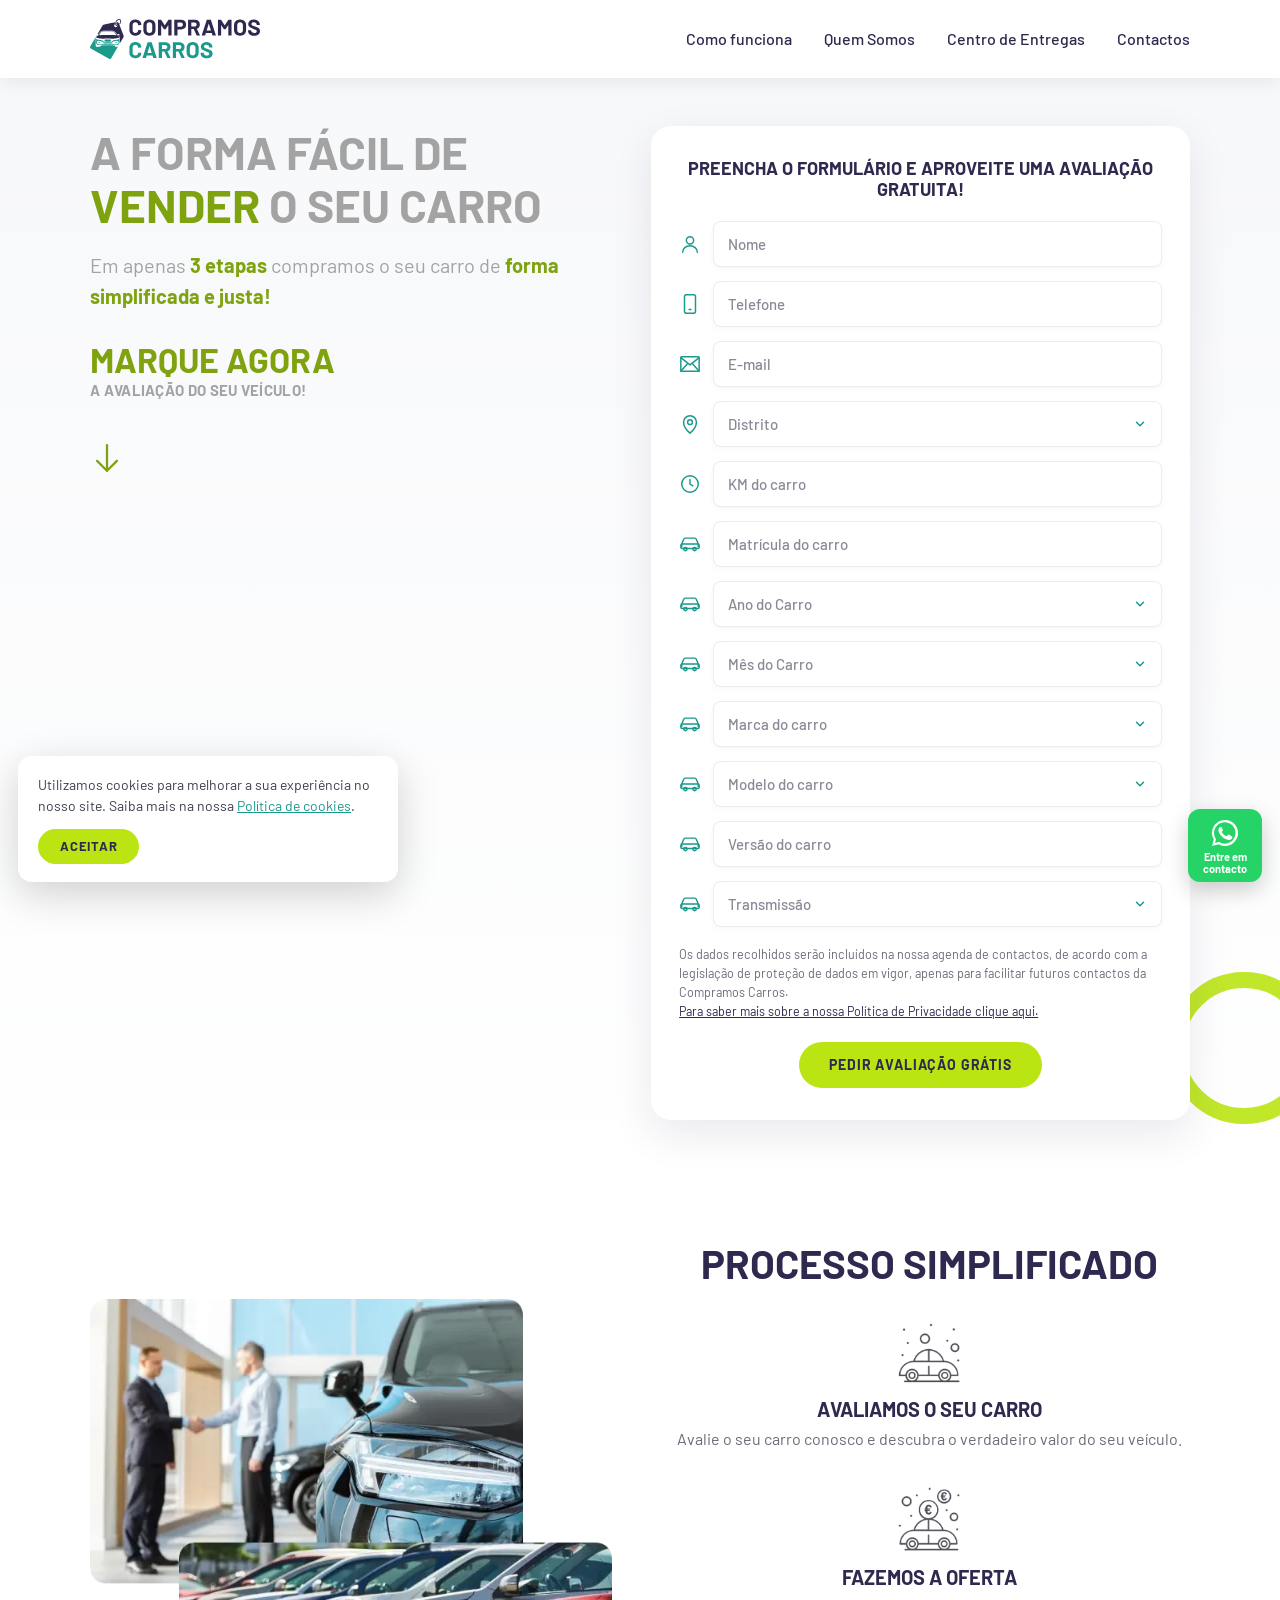
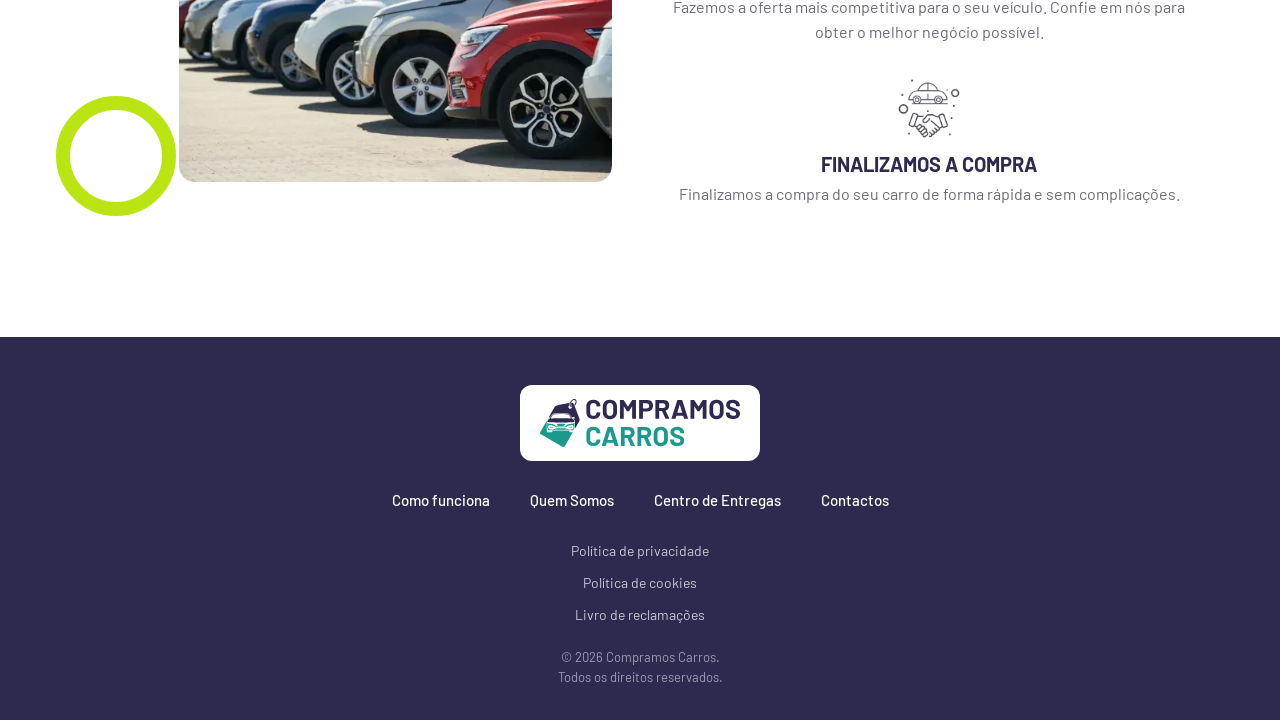
<file: site/index.html>
<!doctype html>
<html lang="pt-PT">
<head>
<meta charset="utf-8">
<meta name="viewport" content="width=device-width, initial-scale=1">
<title>Compramos Carros</title>
<meta name="description" content="A forma fácil de vender o seu carro. Em apenas 3 etapas compramos o seu carro de forma simplificada e justa! Peça a sua avaliação grátis.">
<link rel="canonical" href="https://compramoscarros.pt/">
<meta property="og:type" content="website">
<meta property="og:title" content="Compramos Carros">
<meta property="og:description" content="A forma fácil de vender o seu carro. Em apenas 3 etapas compramos o seu carro de forma simplificada e justa! Peça a sua avaliação grátis.">
<meta property="og:url" content="https://compramoscarros.pt/">
<meta property="og:image" content="https://compramoscarros.pt/assets/img/quem-somos.jpg">
<meta property="og:locale" content="pt_PT">
<meta name="theme-color" content="#2e294e">
<link rel="icon" href="favicon.svg" type="image/svg+xml">
<link rel="preconnect" href="https://fonts.googleapis.com">
<link rel="preconnect" href="https://fonts.gstatic.com" crossorigin>
<link href="https://fonts.googleapis.com/css2?family=Barlow:wght@400;500;600;700&display=swap" rel="stylesheet">
<link rel="stylesheet" href="assets/css/style.css">
</head>
<body>
<header class="cabecalho">
  <div class="contentor">
    <a class="logo" href="index.html" aria-label="Compramos Carros — página inicial"><img src="assets/img/logo.svg" alt="Compramos Carros" width="170" height="41"></a>
    <button class="menu-botao" type="button" aria-label="Abrir menu" aria-expanded="false" aria-controls="navegacao"><svg viewBox="0 0 24 24" fill="none" stroke="currentColor" stroke-width="1.6" stroke-linecap="round" stroke-linejoin="round" aria-hidden="true" stroke-width="2"><line x1="3" y1="6" x2="21" y2="6"/><line x1="3" y1="12" x2="21" y2="12"/><line x1="3" y1="18" x2="21" y2="18"/></svg></button>
    <nav class="navegacao" id="navegacao" aria-label="Menu principal">
      <ul class="menu"><li><a href="como-funciona.html">Como funciona</a></li><li><a href="quem-somos.html">Quem Somos</a></li><li><a href="centro-de-entregas.html">Centro de Entregas</a></li><li><a href="contactos.html">Contactos</a></li></ul>
    </nav>
  </div>
</header>

<main>
<section class="heroi" id="avaliacao">
  <div class="contentor grelha">
    <div class="texto">
      <h1>A forma fácil de <span class="lima">vender</span> o seu carro</h1>
      <p class="subtitulo">Em apenas <b>3 etapas</b> compramos o seu carro de <b>forma simplificada e justa!</b></p>
      <h2 class="marque">Marque agora</h2>
      <p class="marque-sub">A avaliação do seu veículo!</p>
      <svg viewBox="0 0 24 24" fill="none" stroke="currentColor" stroke-width="1.6" stroke-linecap="round" stroke-linejoin="round" aria-hidden="true" class="seta"><line x1="12" y1="3" x2="12" y2="21"/><polyline points="5 14 12 21 19 14"/></svg>
    </div>

    <form class="cartao-formulario" data-formulario data-assunto="Pedido de avaliação grátis">
      <h2>Preencha o formulário e aproveite uma avaliação gratuita!</h2>
      <input class="armadilha" type="text" name="_gotcha" tabindex="-1" autocomplete="off" aria-hidden="true">
      <div class="campo"><svg viewBox="0 0 24 24" fill="none" stroke="currentColor" stroke-width="1.6" stroke-linecap="round" stroke-linejoin="round" aria-hidden="true"><circle cx="12" cy="8" r="4"/><path d="M4 21c0-4 3.6-7 8-7s8 3 8 7"/></svg><input type="text" name="nome" placeholder="Nome" aria-label="Nome" required autocomplete="name"></div>
      <div class="campo"><svg viewBox="0 0 24 24" fill="none" stroke="currentColor" stroke-width="1.6" stroke-linecap="round" stroke-linejoin="round" aria-hidden="true"><rect x="6" y="2" width="12" height="20" rx="2"/><line x1="11" y1="18" x2="13" y2="18"/></svg><input type="tel" name="telefone" placeholder="Telefone" aria-label="Telefone" required autocomplete="tel" inputmode="tel"></div>
      <div class="campo"><svg viewBox="0 0 24 24" fill="none" stroke="currentColor" stroke-width="1.6" stroke-linecap="round" stroke-linejoin="round" aria-hidden="true"><rect x="2" y="4" width="20" height="16" rx="1"/><polyline points="2 5 12 13 22 5"/><line x1="2" y1="20" x2="9" y2="12"/><line x1="22" y1="20" x2="15" y2="12"/></svg><input type="email" name="email" placeholder="E-mail" aria-label="E-mail" required autocomplete="email"></div>
      <div class="campo"><svg viewBox="0 0 24 24" fill="none" stroke="currentColor" stroke-width="1.6" stroke-linecap="round" stroke-linejoin="round" aria-hidden="true"><path d="M12 22s7-6.1 7-12a7 7 0 1 0-14 0c0 5.9 7 12 7 12z"/><circle cx="12" cy="10" r="2.6"/></svg><select name="distrito" aria-label="Distrito" data-lista="distrito" required><option value="" disabled selected>Distrito</option></select></div>
      <div class="campo"><svg viewBox="0 0 24 24" fill="none" stroke="currentColor" stroke-width="1.6" stroke-linecap="round" stroke-linejoin="round" aria-hidden="true"><circle cx="12" cy="12" r="9"/><polyline points="12 7 12 12 15 14"/></svg><input type="number" name="km" placeholder="KM do carro" aria-label="KM do carro" required min="0" step="1" inputmode="numeric"></div>
      <div class="campo"><svg viewBox="0 0 24 24" fill="none" stroke="currentColor" stroke-width="1.6" stroke-linecap="round" stroke-linejoin="round" aria-hidden="true"><path d="M3 15v-3l2-5a2 2 0 0 1 1.9-1.4h10.2A2 2 0 0 1 19 7l2 5v3"/><rect x="2" y="12" width="20" height="5" rx="1.5"/><circle cx="7" cy="17.5" r="1.8"/><circle cx="17" cy="17.5" r="1.8"/></svg><input type="text" name="matricula" placeholder="Matrícula do carro" aria-label="Matrícula do carro" required maxlength="8" autocapitalize="characters"></div>
      <div class="campo"><svg viewBox="0 0 24 24" fill="none" stroke="currentColor" stroke-width="1.6" stroke-linecap="round" stroke-linejoin="round" aria-hidden="true"><path d="M3 15v-3l2-5a2 2 0 0 1 1.9-1.4h10.2A2 2 0 0 1 19 7l2 5v3"/><rect x="2" y="12" width="20" height="5" rx="1.5"/><circle cx="7" cy="17.5" r="1.8"/><circle cx="17" cy="17.5" r="1.8"/></svg><select name="ano" aria-label="Ano do Carro" data-lista="ano" required><option value="" disabled selected>Ano do Carro</option></select></div>
      <div class="campo"><svg viewBox="0 0 24 24" fill="none" stroke="currentColor" stroke-width="1.6" stroke-linecap="round" stroke-linejoin="round" aria-hidden="true"><path d="M3 15v-3l2-5a2 2 0 0 1 1.9-1.4h10.2A2 2 0 0 1 19 7l2 5v3"/><rect x="2" y="12" width="20" height="5" rx="1.5"/><circle cx="7" cy="17.5" r="1.8"/><circle cx="17" cy="17.5" r="1.8"/></svg><select name="mes" aria-label="Mês do Carro" data-lista="mes" required><option value="" disabled selected>Mês do Carro</option></select></div>
      <div class="campo"><svg viewBox="0 0 24 24" fill="none" stroke="currentColor" stroke-width="1.6" stroke-linecap="round" stroke-linejoin="round" aria-hidden="true"><path d="M3 15v-3l2-5a2 2 0 0 1 1.9-1.4h10.2A2 2 0 0 1 19 7l2 5v3"/><rect x="2" y="12" width="20" height="5" rx="1.5"/><circle cx="7" cy="17.5" r="1.8"/><circle cx="17" cy="17.5" r="1.8"/></svg><select name="marca" aria-label="Marca do carro" data-lista="marca" required><option value="" disabled selected>Marca do carro</option></select></div>
      <div class="campo"><svg viewBox="0 0 24 24" fill="none" stroke="currentColor" stroke-width="1.6" stroke-linecap="round" stroke-linejoin="round" aria-hidden="true"><path d="M3 15v-3l2-5a2 2 0 0 1 1.9-1.4h10.2A2 2 0 0 1 19 7l2 5v3"/><rect x="2" y="12" width="20" height="5" rx="1.5"/><circle cx="7" cy="17.5" r="1.8"/><circle cx="17" cy="17.5" r="1.8"/></svg><select name="modelo" aria-label="Modelo do carro" data-lista="modelo" required><option value="" disabled selected>Modelo do carro</option></select></div>
      <div class="campo"><svg viewBox="0 0 24 24" fill="none" stroke="currentColor" stroke-width="1.6" stroke-linecap="round" stroke-linejoin="round" aria-hidden="true"><path d="M3 15v-3l2-5a2 2 0 0 1 1.9-1.4h10.2A2 2 0 0 1 19 7l2 5v3"/><rect x="2" y="12" width="20" height="5" rx="1.5"/><circle cx="7" cy="17.5" r="1.8"/><circle cx="17" cy="17.5" r="1.8"/></svg><input type="text" name="versao" placeholder="Versão do carro" aria-label="Versão do carro" required></div>
      <div class="campo"><svg viewBox="0 0 24 24" fill="none" stroke="currentColor" stroke-width="1.6" stroke-linecap="round" stroke-linejoin="round" aria-hidden="true"><path d="M3 15v-3l2-5a2 2 0 0 1 1.9-1.4h10.2A2 2 0 0 1 19 7l2 5v3"/><rect x="2" y="12" width="20" height="5" rx="1.5"/><circle cx="7" cy="17.5" r="1.8"/><circle cx="17" cy="17.5" r="1.8"/></svg><select name="transmissao" aria-label="Transmissão" required><option value="" disabled selected>Transmissão</option><option>Manual</option><option>Automática</option></select></div>
      <p class="aviso-dados">Os dados recolhidos serão incluídos na nossa agenda de contactos, de acordo com a legislação de proteção de dados em vigor, apenas para facilitar futuros contactos da Compramos Carros.<br>
<a href="politica-de-privacidade.html">Para saber mais sobre a nossa Política de Privacidade clique aqui.</a></p>
      <div class="formulario-acao"><button class="botao" type="submit">Pedir avaliação grátis</button></div>
      <div class="mensagem-form" role="status"></div>
    </form>
  </div>
</section>

<section class="seccao processo">
  <div class="contentor grelha">
    <div class="imagem-deco esquerda"><img src="assets/img/inicio-processo.webp" alt="Aperto de mão na compra de um carro e fila de carros usados" width="651" height="603" loading="lazy" style="box-shadow:none"></div>
    <div>
      <h2 class="seccao-titulo">Processo simplificado</h2>
      <div class="passo">
        <img src="assets/img/icones/avaliamos.png" alt="" width="64" height="62" loading="lazy">
        <h3>Avaliamos o seu carro</h3>
        <p>Avalie o seu carro conosco e descubra o verdadeiro valor do seu veículo.</p>
      </div>
      <div class="passo">
        <img src="assets/img/icones/oferta.png" alt="" width="64" height="66" loading="lazy">
        <h3>Fazemos a oferta</h3>
        <p>Fazemos a oferta mais competitiva para o seu veículo. Confie em nós para obter o melhor negócio possível.</p>
      </div>
      <div class="passo">
        <img src="assets/img/icones/finalizamos.png" alt="" width="64" height="61" loading="lazy">
        <h3>Finalizamos a compra</h3>
        <p>Finalizamos a compra do seu carro de forma rápida e sem complicações.</p>
      </div>
    </div>
  </div>
</section>
</main>

<footer class="rodape">
  <div class="contentor">
    <img class="logo-rodape" src="assets/img/logo.svg" alt="Compramos Carros" width="160" height="38" loading="lazy">
    <ul class="rodape-menu"><li><a href="como-funciona.html">Como funciona</a></li><li><a href="quem-somos.html">Quem Somos</a></li><li><a href="centro-de-entregas.html">Centro de Entregas</a></li><li><a href="contactos.html">Contactos</a></li></ul>
    <ul class="rodape-legal">
      <li><a href="politica-de-privacidade.html">Política de privacidade</a></li>
      <li><a href="politica-de-cookies.html">Política de cookies</a></li>
      <li><a href="https://www.livroreclamacoes.pt/Inicio/" target="_blank" rel="noopener">Livro de reclamações</a></li>
    </ul>
    <p class="copyright">© <span data-ano>2024</span> Compramos Carros.<br>Todos os direitos reservados.</p>
  </div>
</footer>

<a class="whatsapp" href="https://wa.me/351912263717" target="_blank" rel="noopener" aria-label="Entre em contacto por WhatsApp"><svg viewBox="0 0 32 32" fill="currentColor" aria-hidden="true"><path d="M16 3a13 13 0 0 0-11.2 19.6L3 29l6.6-1.7A13 13 0 1 0 16 3zm0 23.7c-2 0-4-.5-5.7-1.6l-.4-.2-3.9 1 1-3.8-.3-.4A10.7 10.7 0 1 1 16 26.7zm5.9-8c-.3-.2-1.9-1-2.2-1.1-.3-.1-.5-.2-.7.2l-1 1.2c-.2.2-.4.2-.7.1-.3-.2-1.4-.5-2.6-1.6-1-.9-1.6-1.9-1.8-2.2-.2-.3 0-.5.1-.7l.5-.6.3-.5c.1-.2 0-.4 0-.6l-1-2.4c-.3-.6-.5-.5-.7-.5h-.6c-.2 0-.6.1-.9.4-.3.3-1.2 1.2-1.2 2.9s1.2 3.4 1.4 3.6c.2.2 2.4 3.7 5.9 5.2.8.4 1.5.6 2 .7.8.3 1.6.2 2.2.1.7-.1 1.9-.8 2.2-1.6.3-.8.3-1.4.2-1.6-.1-.1-.3-.2-.6-.4z"/></svg><span>Entre em contacto</span></a>

<div class="cookies" role="dialog" aria-live="polite" aria-label="Aviso de cookies">
  <p>Utilizamos cookies para melhorar a sua experiência no nosso site. Saiba mais na nossa <a href="politica-de-cookies.html">Política de cookies</a>.</p>
  <button class="botao" type="button">Aceitar</button>
</div>

<script src="assets/js/config.js"></script>
<script src="assets/js/main.js"></script>
</body>
</html>
</file>
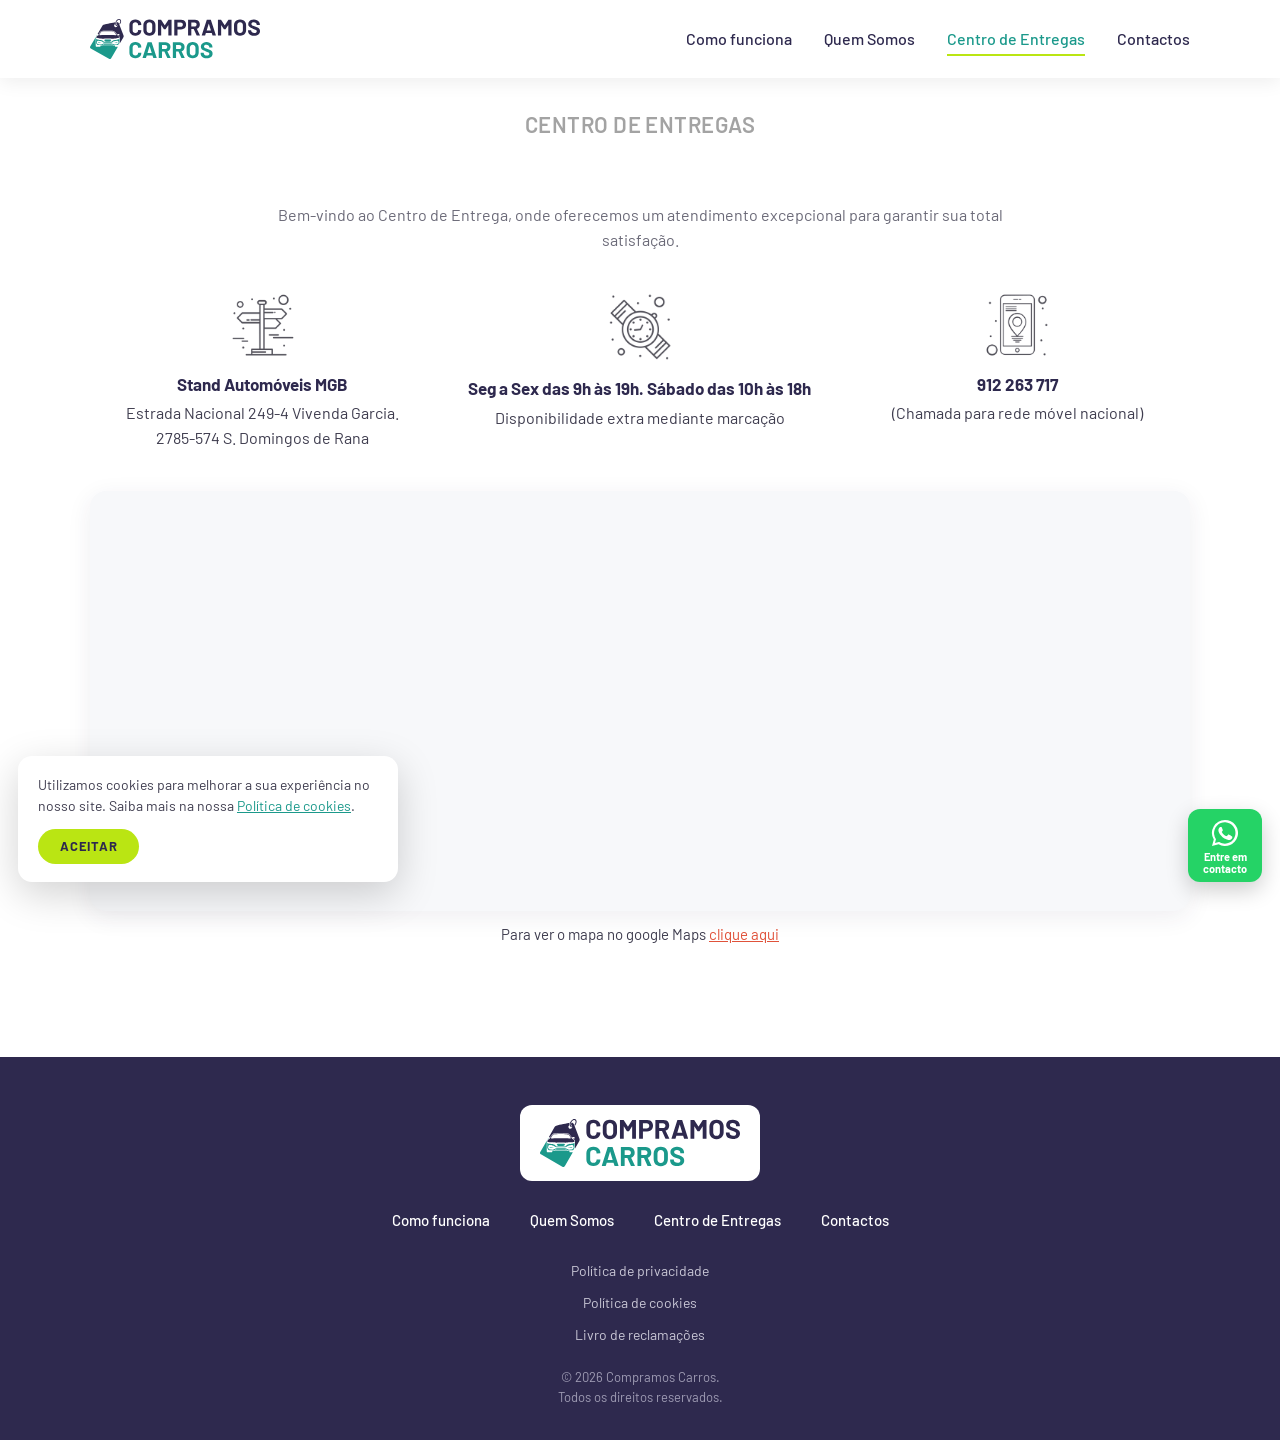
<file: site/centro-de-entregas.html>
<!doctype html>
<html lang="pt-PT">
<head>
<meta charset="utf-8">
<meta name="viewport" content="width=device-width, initial-scale=1">
<title>Centro de Entregas - Compramos Carros</title>
<meta name="description" content="Centro de Entregas Compramos Carros: Stand Automóveis MGB, Estrada Nacional 249-4, São Domingos de Rana. Seg a Sex das 9h às 19h, Sábado das 10h às 18h.">
<link rel="canonical" href="https://compramoscarros.pt/centro-de-entregas.html">
<meta property="og:type" content="website">
<meta property="og:title" content="Centro de Entregas - Compramos Carros">
<meta property="og:description" content="Centro de Entregas Compramos Carros: Stand Automóveis MGB, Estrada Nacional 249-4, São Domingos de Rana. Seg a Sex das 9h às 19h, Sábado das 10h às 18h.">
<meta property="og:url" content="https://compramoscarros.pt/centro-de-entregas.html">
<meta property="og:image" content="https://compramoscarros.pt/assets/img/quem-somos.jpg">
<meta property="og:locale" content="pt_PT">
<meta name="theme-color" content="#2e294e">
<link rel="icon" href="favicon.svg" type="image/svg+xml">
<link rel="preconnect" href="https://fonts.googleapis.com">
<link rel="preconnect" href="https://fonts.gstatic.com" crossorigin>
<link href="https://fonts.googleapis.com/css2?family=Barlow:wght@400;500;600;700&display=swap" rel="stylesheet">
<link rel="stylesheet" href="assets/css/style.css">
</head>
<body>
<header class="cabecalho">
  <div class="contentor">
    <a class="logo" href="index.html" aria-label="Compramos Carros — página inicial"><img src="assets/img/logo.svg" alt="Compramos Carros" width="170" height="41"></a>
    <button class="menu-botao" type="button" aria-label="Abrir menu" aria-expanded="false" aria-controls="navegacao"><svg viewBox="0 0 24 24" fill="none" stroke="currentColor" stroke-width="1.6" stroke-linecap="round" stroke-linejoin="round" aria-hidden="true" stroke-width="2"><line x1="3" y1="6" x2="21" y2="6"/><line x1="3" y1="12" x2="21" y2="12"/><line x1="3" y1="18" x2="21" y2="18"/></svg></button>
    <nav class="navegacao" id="navegacao" aria-label="Menu principal">
      <ul class="menu"><li><a href="como-funciona.html">Como funciona</a></li><li><a href="quem-somos.html">Quem Somos</a></li><li><a href="centro-de-entregas.html" aria-current="page">Centro de Entregas</a></li><li><a href="contactos.html">Contactos</a></li></ul>
    </nav>
  </div>
</header>

<main>
<div class="titulo-pagina"><h1>Centro de entregas</h1></div>

<section class="seccao">
  <div class="contentor">
    <p class="introducao">Bem-vindo ao Centro de Entrega, onde oferecemos um atendimento excepcional para garantir sua total satisfação.</p>
    <div class="infos">
      <div class="info"><img src="assets/img/icones/morada.png" alt="" width="64" height="64"><p><b>Stand Automóveis MGB</b>Estrada Nacional 249-4 Vivenda Garcia.<br>2785-574 S. Domingos de Rana</p></div>
      <div class="info"><img src="assets/img/icones/horario.png" alt="" width="64" height="64"><p><b>Seg a Sex das 9h às 19h. Sábado das 10h às 18h</b>Disponibilidade extra mediante marcação</p></div>
      <div class="info"><img src="assets/img/icones/telefone.png" alt="" width="64" height="64"><p><b><a href="tel:+351912263717" style="text-decoration:none">912 263 717</a></b>(Chamada para rede móvel nacional)</p></div>
    </div>
    <div class="mapa"><iframe src="https://www.google.com/maps?q=MGB%20Autom%C3%B3veis%2C%20Estrada%20Nacional%20249-4%2C%202785-574%20S%C3%A3o%20Domingos%20de%20Rana&output=embed" title="Mapa — Stand Automóveis MGB, São Domingos de Rana" loading="lazy" referrerpolicy="no-referrer-when-downgrade" allowfullscreen></iframe></div>
    <p class="mapa-ligacao">Para ver o mapa no google Maps <a href="https://www.google.com/maps/search/?api=1&query=MGB%20Autom%C3%B3veis%2C%20Estrada%20Nacional%20249-4%2C%202785-574%20S%C3%A3o%20Domingos%20de%20Rana" target="_blank" rel="noopener">clique aqui</a></p>
  </div>
</section>
</main>

<footer class="rodape">
  <div class="contentor">
    <img class="logo-rodape" src="assets/img/logo.svg" alt="Compramos Carros" width="160" height="38" loading="lazy">
    <ul class="rodape-menu"><li><a href="como-funciona.html">Como funciona</a></li><li><a href="quem-somos.html">Quem Somos</a></li><li><a href="centro-de-entregas.html">Centro de Entregas</a></li><li><a href="contactos.html">Contactos</a></li></ul>
    <ul class="rodape-legal">
      <li><a href="politica-de-privacidade.html">Política de privacidade</a></li>
      <li><a href="politica-de-cookies.html">Política de cookies</a></li>
      <li><a href="https://www.livroreclamacoes.pt/Inicio/" target="_blank" rel="noopener">Livro de reclamações</a></li>
    </ul>
    <p class="copyright">© <span data-ano>2024</span> Compramos Carros.<br>Todos os direitos reservados.</p>
  </div>
</footer>

<a class="whatsapp" href="https://wa.me/351912263717" target="_blank" rel="noopener" aria-label="Entre em contacto por WhatsApp"><svg viewBox="0 0 32 32" fill="currentColor" aria-hidden="true"><path d="M16 3a13 13 0 0 0-11.2 19.6L3 29l6.6-1.7A13 13 0 1 0 16 3zm0 23.7c-2 0-4-.5-5.7-1.6l-.4-.2-3.9 1 1-3.8-.3-.4A10.7 10.7 0 1 1 16 26.7zm5.9-8c-.3-.2-1.9-1-2.2-1.1-.3-.1-.5-.2-.7.2l-1 1.2c-.2.2-.4.2-.7.1-.3-.2-1.4-.5-2.6-1.6-1-.9-1.6-1.9-1.8-2.2-.2-.3 0-.5.1-.7l.5-.6.3-.5c.1-.2 0-.4 0-.6l-1-2.4c-.3-.6-.5-.5-.7-.5h-.6c-.2 0-.6.1-.9.4-.3.3-1.2 1.2-1.2 2.9s1.2 3.4 1.4 3.6c.2.2 2.4 3.7 5.9 5.2.8.4 1.5.6 2 .7.8.3 1.6.2 2.2.1.7-.1 1.9-.8 2.2-1.6.3-.8.3-1.4.2-1.6-.1-.1-.3-.2-.6-.4z"/></svg><span>Entre em contacto</span></a>

<div class="cookies" role="dialog" aria-live="polite" aria-label="Aviso de cookies">
  <p>Utilizamos cookies para melhorar a sua experiência no nosso site. Saiba mais na nossa <a href="politica-de-cookies.html">Política de cookies</a>.</p>
  <button class="botao" type="button">Aceitar</button>
</div>

<script src="assets/js/config.js"></script>
<script src="assets/js/main.js"></script>
</body>
</html>
</file>
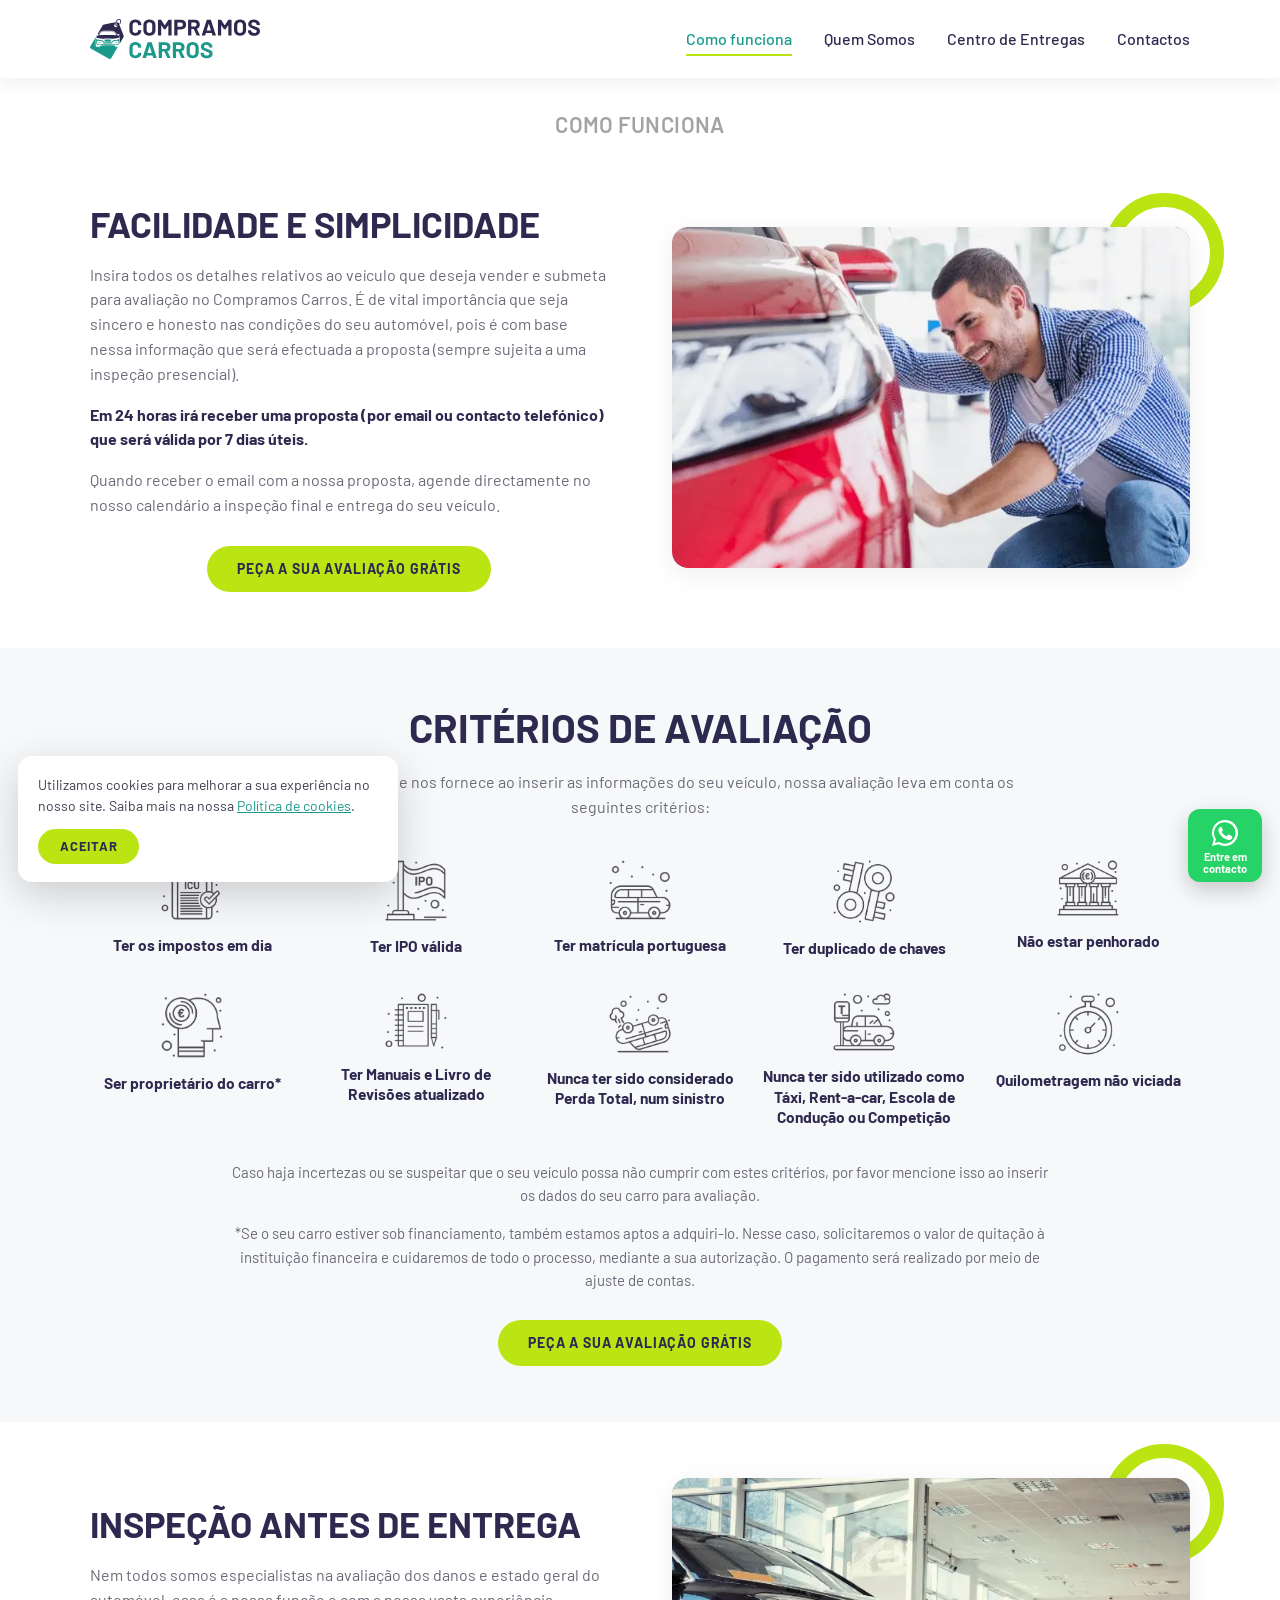
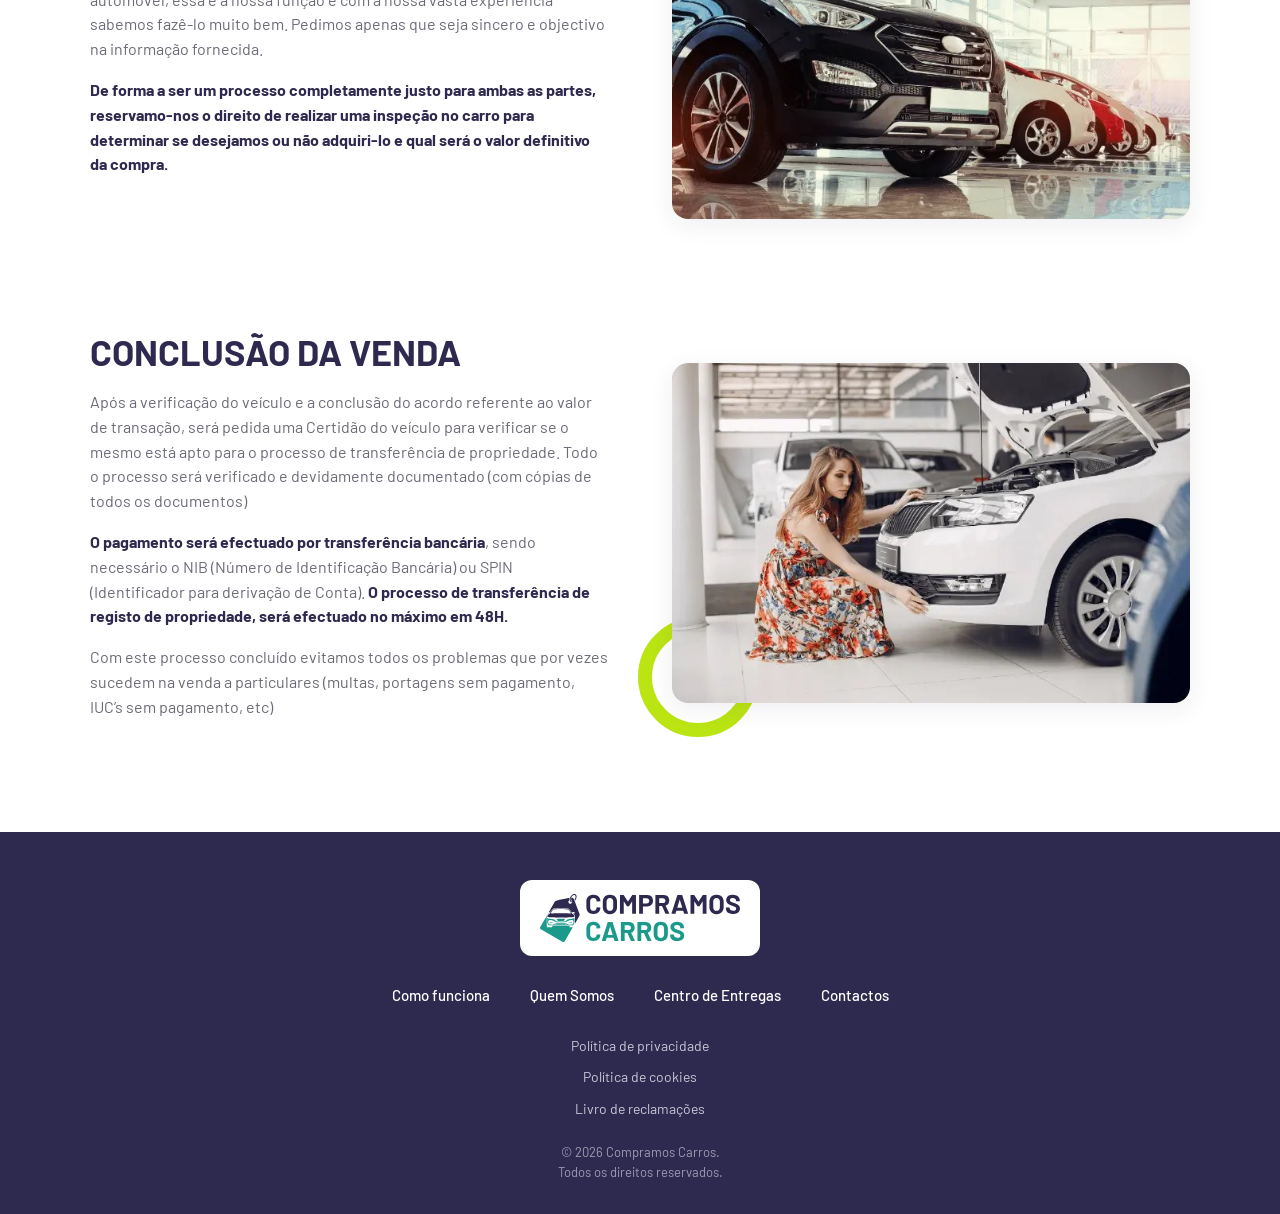
<file: site/como-funciona.html>
<!doctype html>
<html lang="pt-PT">
<head>
<meta charset="utf-8">
<meta name="viewport" content="width=device-width, initial-scale=1">
<title>Como Funciona - Compramos Carros</title>
<meta name="description" content="Saiba como funciona a venda do seu carro ao Compramos Carros: proposta em 24 horas, critérios de avaliação, inspeção e conclusão da venda.">
<link rel="canonical" href="https://compramoscarros.pt/como-funciona.html">
<meta property="og:type" content="website">
<meta property="og:title" content="Como Funciona - Compramos Carros">
<meta property="og:description" content="Saiba como funciona a venda do seu carro ao Compramos Carros: proposta em 24 horas, critérios de avaliação, inspeção e conclusão da venda.">
<meta property="og:url" content="https://compramoscarros.pt/como-funciona.html">
<meta property="og:image" content="https://compramoscarros.pt/assets/img/quem-somos.jpg">
<meta property="og:locale" content="pt_PT">
<meta name="theme-color" content="#2e294e">
<link rel="icon" href="favicon.svg" type="image/svg+xml">
<link rel="preconnect" href="https://fonts.googleapis.com">
<link rel="preconnect" href="https://fonts.gstatic.com" crossorigin>
<link href="https://fonts.googleapis.com/css2?family=Barlow:wght@400;500;600;700&display=swap" rel="stylesheet">
<link rel="stylesheet" href="assets/css/style.css">
</head>
<body>
<header class="cabecalho">
  <div class="contentor">
    <a class="logo" href="index.html" aria-label="Compramos Carros — página inicial"><img src="assets/img/logo.svg" alt="Compramos Carros" width="170" height="41"></a>
    <button class="menu-botao" type="button" aria-label="Abrir menu" aria-expanded="false" aria-controls="navegacao"><svg viewBox="0 0 24 24" fill="none" stroke="currentColor" stroke-width="1.6" stroke-linecap="round" stroke-linejoin="round" aria-hidden="true" stroke-width="2"><line x1="3" y1="6" x2="21" y2="6"/><line x1="3" y1="12" x2="21" y2="12"/><line x1="3" y1="18" x2="21" y2="18"/></svg></button>
    <nav class="navegacao" id="navegacao" aria-label="Menu principal">
      <ul class="menu"><li><a href="como-funciona.html" aria-current="page">Como funciona</a></li><li><a href="quem-somos.html">Quem Somos</a></li><li><a href="centro-de-entregas.html">Centro de Entregas</a></li><li><a href="contactos.html">Contactos</a></li></ul>
    </nav>
  </div>
</header>

<main>
<div class="titulo-pagina"><h1>Como funciona</h1></div>

<section class="seccao">
  <div class="contentor bloco">
    <div>
      <h2>Facilidade e simplicidade</h2>
      <p>Insira todos os detalhes relativos ao veículo que deseja vender e submeta para avaliação no Compramos Carros. É de vital importância que seja sincero e honesto nas condições do seu automóvel, pois é com base nessa informação que será efectuada a proposta (sempre sujeita a uma inspeção presencial).</p>
      <p><b>Em 24 horas irá receber uma proposta (por email ou contacto telefónico) que será válida por 7 dias úteis.</b></p>
      <p>Quando receber o email com a nossa proposta, agende directamente no nosso calendário a inspeção final e entrega do seu veículo.</p>
      <p class="acao"><a class="botao" href="index.html#avaliacao">Peça a sua avaliação grátis</a></p>
    </div>
    <div class="bloco-imagem imagem-deco"><img src="assets/img/como-funciona-facilidade.jpg" alt="Cliente satisfeito junto ao seu carro" width="651" height="428" loading="lazy"></div>
  </div>
</section>

<section class="seccao" style="background:var(--fundo-suave)">
  <div class="contentor">
    <h2 class="seccao-titulo">Critérios de avaliação</h2>
    <p class="introducao">Além dos dados que nos fornece ao inserir as informações do seu veículo, nossa avaliação leva em conta os seguintes critérios:</p>
    <div class="criterios"><div class="criterio"><img src="assets/img/icones/impostos.png" alt="" width="64" height="64" loading="lazy"><h3>Ter os impostos em dia</h3></div><div class="criterio"><img src="assets/img/icones/ipo.png" alt="" width="64" height="64" loading="lazy"><h3>Ter IPO válida</h3></div><div class="criterio"><img src="assets/img/icones/matricula.png" alt="" width="64" height="64" loading="lazy"><h3>Ter matrícula portuguesa</h3></div><div class="criterio"><img src="assets/img/icones/chaves.png" alt="" width="64" height="64" loading="lazy"><h3>Ter duplicado de chaves</h3></div><div class="criterio"><img src="assets/img/icones/penhora.png" alt="" width="64" height="64" loading="lazy"><h3>Não estar penhorado</h3></div><div class="criterio"><img src="assets/img/icones/proprietario.png" alt="" width="64" height="64" loading="lazy"><h3>Ser proprietário do carro*</h3></div><div class="criterio"><img src="assets/img/icones/manuais.png" alt="" width="64" height="64" loading="lazy"><h3>Ter Manuais e Livro de Revisões atualizado</h3></div><div class="criterio"><img src="assets/img/icones/perda-total.png" alt="" width="64" height="64" loading="lazy"><h3>Nunca ter sido considerado Perda Total, num sinistro</h3></div><div class="criterio"><img src="assets/img/icones/taxi.png" alt="" width="64" height="64" loading="lazy"><h3>Nunca ter sido utilizado como Táxi, Rent-a-car, Escola de Condução ou Competição</h3></div><div class="criterio"><img src="assets/img/icones/quilometragem.png" alt="" width="64" height="64" loading="lazy"><h3>Quilometragem não viciada</h3></div></div>
    <p class="nota">Caso haja incertezas ou se suspeitar que o seu veículo possa não cumprir com estes critérios, por favor mencione isso ao inserir os dados do seu carro para avaliação.</p>
    <p class="nota">*Se o seu carro estiver sob financiamento, também estamos aptos a adquiri-lo. Nesse caso, solicitaremos o valor de quitação à instituição financeira e cuidaremos de todo o processo, mediante a sua autorização. O pagamento será realizado por meio de ajuste de contas.</p>
    <p class="acao"><a class="botao" href="index.html#avaliacao">Peça a sua avaliação grátis</a></p>
  </div>
</section>

<section class="seccao">
  <div class="contentor bloco inverso">
    <div>
      <h2>Inspeção antes de entrega</h2>
      <p>Nem todos somos especialistas na avaliação dos danos e estado geral do automóvel, essa é a nossa função e com a nossa vasta experiência sabemos fazê-lo muito bem. Pedimos apenas que seja sincero e objectivo na informação fornecida.</p>
      <p><b>De forma a ser um processo completamente justo para ambas as partes, reservamo-nos o direito de realizar uma inspeção no carro para determinar se desejamos ou não adquiri-lo e qual será o valor definitivo da compra.</b></p>
    </div>
    <div class="bloco-imagem imagem-deco"><img src="assets/img/como-funciona-inspecao.jpg" alt="Carros num stand" width="651" height="428" loading="lazy"></div>
  </div>
</section>

<section class="seccao">
  <div class="contentor bloco">
    <div>
      <h2>Conclusão da venda</h2>
      <p>Após a verificação do veículo e a conclusão do acordo referente ao valor de transação, será pedida uma Certidão do veículo para verificar se o mesmo está apto para o processo de transferência de propriedade. Todo o processo será verificado e devidamente documentado (com cópias de todos os documentos)</p>
      <p><b>O pagamento será efectuado por transferência bancária</b>, sendo necessário o NIB (Número de Identificação Bancária) ou SPIN (Identificador para derivação de Conta). <b>O processo de transferência de registo de propriedade, será efectuado no máximo em 48H.</b></p>
      <p>Com este processo concluído evitamos todos os problemas que por vezes sucedem na venda a particulares (multas, portagens sem pagamento, IUC’s sem pagamento, etc)</p>
    </div>
    <div class="bloco-imagem imagem-deco esquerda"><img src="assets/img/como-funciona-conclusao.jpg" alt="Verificação de um carro antes da compra" width="651" height="428" loading="lazy"></div>
  </div>
</section>
</main>

<footer class="rodape">
  <div class="contentor">
    <img class="logo-rodape" src="assets/img/logo.svg" alt="Compramos Carros" width="160" height="38" loading="lazy">
    <ul class="rodape-menu"><li><a href="como-funciona.html">Como funciona</a></li><li><a href="quem-somos.html">Quem Somos</a></li><li><a href="centro-de-entregas.html">Centro de Entregas</a></li><li><a href="contactos.html">Contactos</a></li></ul>
    <ul class="rodape-legal">
      <li><a href="politica-de-privacidade.html">Política de privacidade</a></li>
      <li><a href="politica-de-cookies.html">Política de cookies</a></li>
      <li><a href="https://www.livroreclamacoes.pt/Inicio/" target="_blank" rel="noopener">Livro de reclamações</a></li>
    </ul>
    <p class="copyright">© <span data-ano>2024</span> Compramos Carros.<br>Todos os direitos reservados.</p>
  </div>
</footer>

<a class="whatsapp" href="https://wa.me/351912263717" target="_blank" rel="noopener" aria-label="Entre em contacto por WhatsApp"><svg viewBox="0 0 32 32" fill="currentColor" aria-hidden="true"><path d="M16 3a13 13 0 0 0-11.2 19.6L3 29l6.6-1.7A13 13 0 1 0 16 3zm0 23.7c-2 0-4-.5-5.7-1.6l-.4-.2-3.9 1 1-3.8-.3-.4A10.7 10.7 0 1 1 16 26.7zm5.9-8c-.3-.2-1.9-1-2.2-1.1-.3-.1-.5-.2-.7.2l-1 1.2c-.2.2-.4.2-.7.1-.3-.2-1.4-.5-2.6-1.6-1-.9-1.6-1.9-1.8-2.2-.2-.3 0-.5.1-.7l.5-.6.3-.5c.1-.2 0-.4 0-.6l-1-2.4c-.3-.6-.5-.5-.7-.5h-.6c-.2 0-.6.1-.9.4-.3.3-1.2 1.2-1.2 2.9s1.2 3.4 1.4 3.6c.2.2 2.4 3.7 5.9 5.2.8.4 1.5.6 2 .7.8.3 1.6.2 2.2.1.7-.1 1.9-.8 2.2-1.6.3-.8.3-1.4.2-1.6-.1-.1-.3-.2-.6-.4z"/></svg><span>Entre em contacto</span></a>

<div class="cookies" role="dialog" aria-live="polite" aria-label="Aviso de cookies">
  <p>Utilizamos cookies para melhorar a sua experiência no nosso site. Saiba mais na nossa <a href="politica-de-cookies.html">Política de cookies</a>.</p>
  <button class="botao" type="button">Aceitar</button>
</div>

<script src="assets/js/config.js"></script>
<script src="assets/js/main.js"></script>
</body>
</html>
</file>
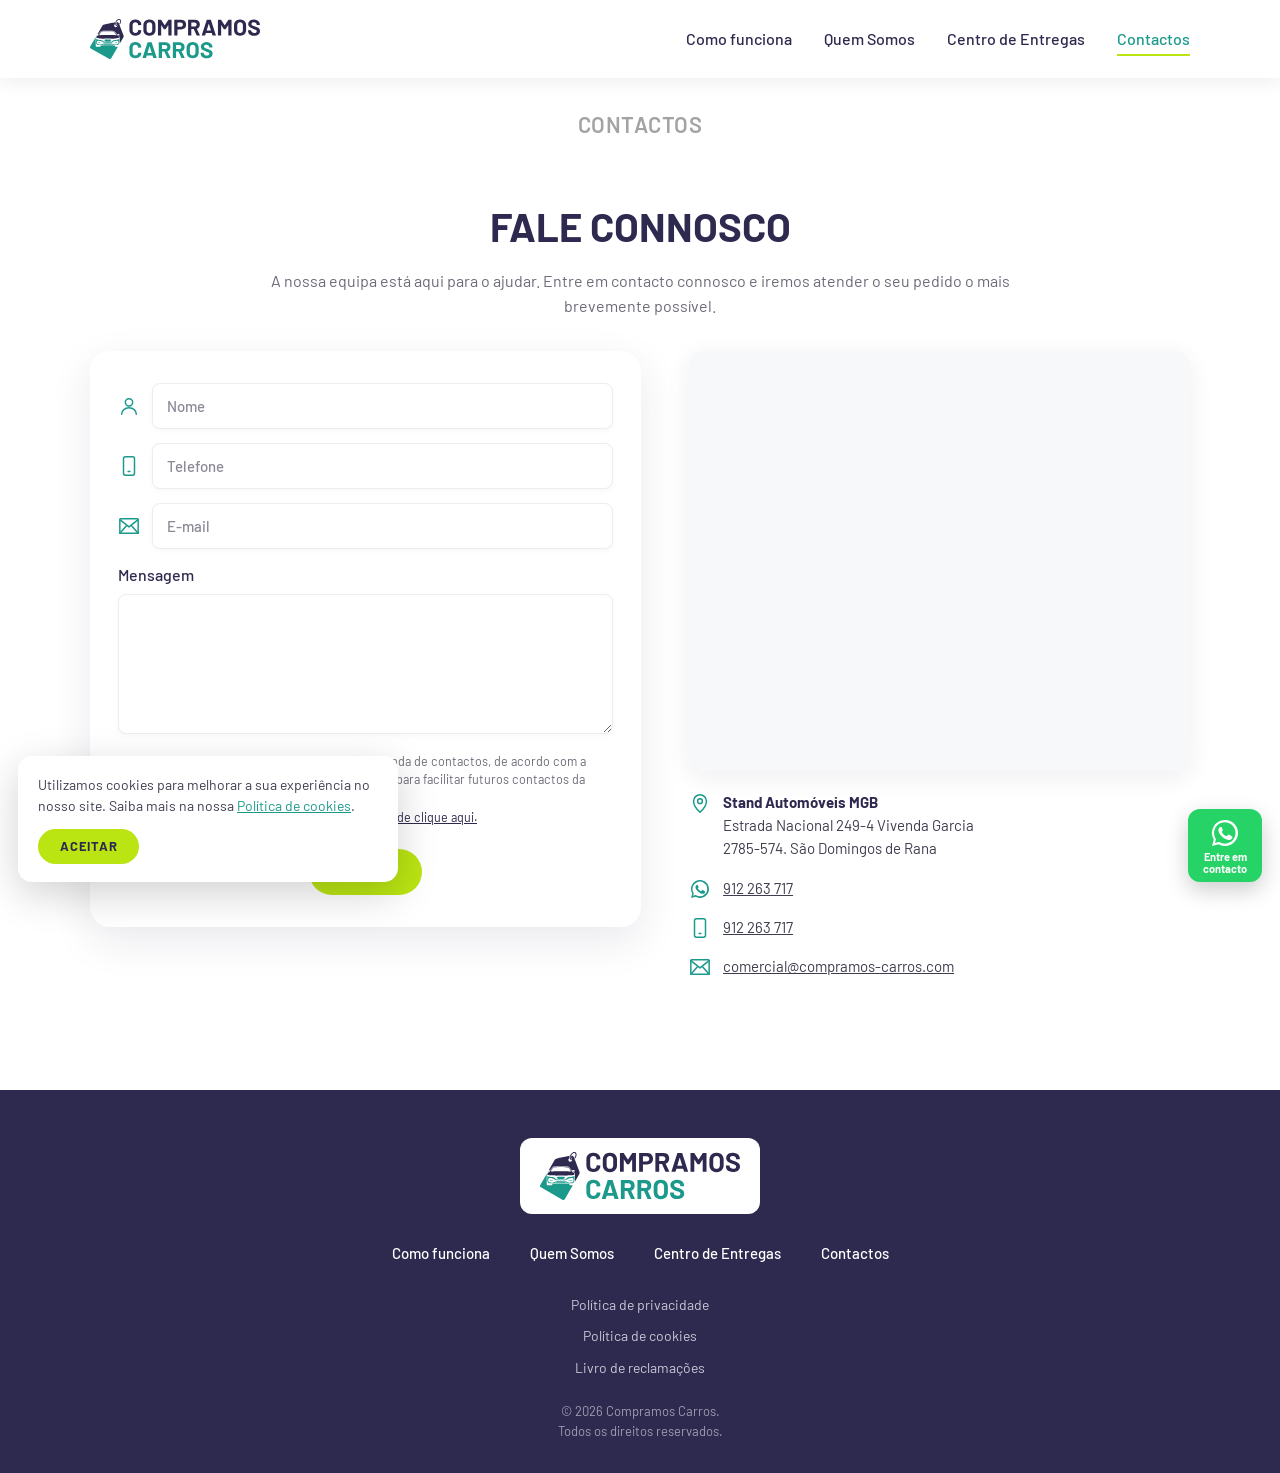
<file: site/contactos.html>
<!doctype html>
<html lang="pt-PT">
<head>
<meta charset="utf-8">
<meta name="viewport" content="width=device-width, initial-scale=1">
<title>Contactos - Compramos Carros</title>
<meta name="description" content="Fale connosco. A equipa Compramos Carros está aqui para o ajudar: 912 263 717, Stand Automóveis MGB, São Domingos de Rana.">
<link rel="canonical" href="https://compramoscarros.pt/contactos.html">
<meta property="og:type" content="website">
<meta property="og:title" content="Contactos - Compramos Carros">
<meta property="og:description" content="Fale connosco. A equipa Compramos Carros está aqui para o ajudar: 912 263 717, Stand Automóveis MGB, São Domingos de Rana.">
<meta property="og:url" content="https://compramoscarros.pt/contactos.html">
<meta property="og:image" content="https://compramoscarros.pt/assets/img/quem-somos.jpg">
<meta property="og:locale" content="pt_PT">
<meta name="theme-color" content="#2e294e">
<link rel="icon" href="favicon.svg" type="image/svg+xml">
<link rel="preconnect" href="https://fonts.googleapis.com">
<link rel="preconnect" href="https://fonts.gstatic.com" crossorigin>
<link href="https://fonts.googleapis.com/css2?family=Barlow:wght@400;500;600;700&display=swap" rel="stylesheet">
<link rel="stylesheet" href="assets/css/style.css">
</head>
<body>
<header class="cabecalho">
  <div class="contentor">
    <a class="logo" href="index.html" aria-label="Compramos Carros — página inicial"><img src="assets/img/logo.svg" alt="Compramos Carros" width="170" height="41"></a>
    <button class="menu-botao" type="button" aria-label="Abrir menu" aria-expanded="false" aria-controls="navegacao"><svg viewBox="0 0 24 24" fill="none" stroke="currentColor" stroke-width="1.6" stroke-linecap="round" stroke-linejoin="round" aria-hidden="true" stroke-width="2"><line x1="3" y1="6" x2="21" y2="6"/><line x1="3" y1="12" x2="21" y2="12"/><line x1="3" y1="18" x2="21" y2="18"/></svg></button>
    <nav class="navegacao" id="navegacao" aria-label="Menu principal">
      <ul class="menu"><li><a href="como-funciona.html">Como funciona</a></li><li><a href="quem-somos.html">Quem Somos</a></li><li><a href="centro-de-entregas.html">Centro de Entregas</a></li><li><a href="contactos.html" aria-current="page">Contactos</a></li></ul>
    </nav>
  </div>
</header>

<main>
<div class="titulo-pagina"><h1>Contactos</h1></div>

<section class="seccao">
  <div class="contentor">
    <h2 class="seccao-titulo">Fale connosco</h2>
    <p class="introducao">A nossa equipa está aqui para o ajudar. Entre em contacto connosco e iremos atender o seu pedido o mais brevemente possível.</p>

    <div class="contactos-grelha">
      <form class="cartao-formulario" data-formulario data-assunto="Contacto através do site">
        <input class="armadilha" type="text" name="_gotcha" tabindex="-1" autocomplete="off" aria-hidden="true">
        <div class="campo"><svg viewBox="0 0 24 24" fill="none" stroke="currentColor" stroke-width="1.6" stroke-linecap="round" stroke-linejoin="round" aria-hidden="true"><circle cx="12" cy="8" r="4"/><path d="M4 21c0-4 3.6-7 8-7s8 3 8 7"/></svg><input type="text" name="nome" placeholder="Nome" aria-label="Nome" required autocomplete="name"></div>
        <div class="campo"><svg viewBox="0 0 24 24" fill="none" stroke="currentColor" stroke-width="1.6" stroke-linecap="round" stroke-linejoin="round" aria-hidden="true"><rect x="6" y="2" width="12" height="20" rx="2"/><line x1="11" y1="18" x2="13" y2="18"/></svg><input type="tel" name="telefone" placeholder="Telefone" aria-label="Telefone" required autocomplete="tel" inputmode="tel"></div>
        <div class="campo"><svg viewBox="0 0 24 24" fill="none" stroke="currentColor" stroke-width="1.6" stroke-linecap="round" stroke-linejoin="round" aria-hidden="true"><rect x="2" y="4" width="20" height="16" rx="1"/><polyline points="2 5 12 13 22 5"/><line x1="2" y1="20" x2="9" y2="12"/><line x1="22" y1="20" x2="15" y2="12"/></svg><input type="email" name="email" placeholder="E-mail" aria-label="E-mail" required autocomplete="email"></div>
        <div class="campo vertical"><label for="mensagem">Mensagem</label><textarea id="mensagem" name="mensagem" aria-label="Mensagem" required></textarea></div>
        <p class="aviso-dados">Os dados recolhidos serão incluídos na nossa agenda de contactos, de acordo com a legislação de proteção de dados em vigor, apenas para facilitar futuros contactos da Compramos Carros.<br>
<a href="politica-de-privacidade.html">Para saber mais sobre a nossa Política de Privacidade clique aqui.</a></p>
        <div class="formulario-acao"><button class="botao" type="submit">Enviar</button></div>
        <div class="mensagem-form" role="status"></div>
      </form>

      <div>
        <div class="mapa"><iframe src="https://www.google.com/maps?q=MGB%20Autom%C3%B3veis%2C%20Estrada%20Nacional%20249-4%2C%202785-574%20S%C3%A3o%20Domingos%20de%20Rana&output=embed" title="Mapa — Stand Automóveis MGB, São Domingos de Rana" loading="lazy" referrerpolicy="no-referrer-when-downgrade" allowfullscreen></iframe></div>
        <ul class="lista-contactos">
          <li><svg viewBox="0 0 24 24" fill="none" stroke="currentColor" stroke-width="1.6" stroke-linecap="round" stroke-linejoin="round" aria-hidden="true"><path d="M12 22s7-6.1 7-12a7 7 0 1 0-14 0c0 5.9 7 12 7 12z"/><circle cx="12" cy="10" r="2.6"/></svg><span><b>Stand Automóveis MGB</b><br>Estrada Nacional 249-4 Vivenda Garcia<br>2785-574. São Domingos de Rana</span></li>
          <li><span style="color:var(--verde);display:flex"><svg viewBox="0 0 32 32" fill="currentColor" aria-hidden="true" style="width:22px;height:22px"><path d="M16 3a13 13 0 0 0-11.2 19.6L3 29l6.6-1.7A13 13 0 1 0 16 3zm0 23.7c-2 0-4-.5-5.7-1.6l-.4-.2-3.9 1 1-3.8-.3-.4A10.7 10.7 0 1 1 16 26.7zm5.9-8c-.3-.2-1.9-1-2.2-1.1-.3-.1-.5-.2-.7.2l-1 1.2c-.2.2-.4.2-.7.1-.3-.2-1.4-.5-2.6-1.6-1-.9-1.6-1.9-1.8-2.2-.2-.3 0-.5.1-.7l.5-.6.3-.5c.1-.2 0-.4 0-.6l-1-2.4c-.3-.6-.5-.5-.7-.5h-.6c-.2 0-.6.1-.9.4-.3.3-1.2 1.2-1.2 2.9s1.2 3.4 1.4 3.6c.2.2 2.4 3.7 5.9 5.2.8.4 1.5.6 2 .7.8.3 1.6.2 2.2.1.7-.1 1.9-.8 2.2-1.6.3-.8.3-1.4.2-1.6-.1-.1-.3-.2-.6-.4z"/></svg></span><a href="https://wa.me/351912263717" target="_blank" rel="noopener">912 263 717</a></li>
          <li><svg viewBox="0 0 24 24" fill="none" stroke="currentColor" stroke-width="1.6" stroke-linecap="round" stroke-linejoin="round" aria-hidden="true"><rect x="6" y="2" width="12" height="20" rx="2"/><line x1="11" y1="18" x2="13" y2="18"/></svg><a href="tel:+351912263717">912 263 717</a></li>
          <li><svg viewBox="0 0 24 24" fill="none" stroke="currentColor" stroke-width="1.6" stroke-linecap="round" stroke-linejoin="round" aria-hidden="true"><rect x="2" y="4" width="20" height="16" rx="1"/><polyline points="2 5 12 13 22 5"/><line x1="2" y1="20" x2="9" y2="12"/><line x1="22" y1="20" x2="15" y2="12"/></svg><a href="mailto:comercial@compramos-carros.com">comercial@compramos-carros.com</a></li>
        </ul>
      </div>
    </div>
  </div>
</section>
</main>

<footer class="rodape">
  <div class="contentor">
    <img class="logo-rodape" src="assets/img/logo.svg" alt="Compramos Carros" width="160" height="38" loading="lazy">
    <ul class="rodape-menu"><li><a href="como-funciona.html">Como funciona</a></li><li><a href="quem-somos.html">Quem Somos</a></li><li><a href="centro-de-entregas.html">Centro de Entregas</a></li><li><a href="contactos.html">Contactos</a></li></ul>
    <ul class="rodape-legal">
      <li><a href="politica-de-privacidade.html">Política de privacidade</a></li>
      <li><a href="politica-de-cookies.html">Política de cookies</a></li>
      <li><a href="https://www.livroreclamacoes.pt/Inicio/" target="_blank" rel="noopener">Livro de reclamações</a></li>
    </ul>
    <p class="copyright">© <span data-ano>2024</span> Compramos Carros.<br>Todos os direitos reservados.</p>
  </div>
</footer>

<a class="whatsapp" href="https://wa.me/351912263717" target="_blank" rel="noopener" aria-label="Entre em contacto por WhatsApp"><svg viewBox="0 0 32 32" fill="currentColor" aria-hidden="true"><path d="M16 3a13 13 0 0 0-11.2 19.6L3 29l6.6-1.7A13 13 0 1 0 16 3zm0 23.7c-2 0-4-.5-5.7-1.6l-.4-.2-3.9 1 1-3.8-.3-.4A10.7 10.7 0 1 1 16 26.7zm5.9-8c-.3-.2-1.9-1-2.2-1.1-.3-.1-.5-.2-.7.2l-1 1.2c-.2.2-.4.2-.7.1-.3-.2-1.4-.5-2.6-1.6-1-.9-1.6-1.9-1.8-2.2-.2-.3 0-.5.1-.7l.5-.6.3-.5c.1-.2 0-.4 0-.6l-1-2.4c-.3-.6-.5-.5-.7-.5h-.6c-.2 0-.6.1-.9.4-.3.3-1.2 1.2-1.2 2.9s1.2 3.4 1.4 3.6c.2.2 2.4 3.7 5.9 5.2.8.4 1.5.6 2 .7.8.3 1.6.2 2.2.1.7-.1 1.9-.8 2.2-1.6.3-.8.3-1.4.2-1.6-.1-.1-.3-.2-.6-.4z"/></svg><span>Entre em contacto</span></a>

<div class="cookies" role="dialog" aria-live="polite" aria-label="Aviso de cookies">
  <p>Utilizamos cookies para melhorar a sua experiência no nosso site. Saiba mais na nossa <a href="politica-de-cookies.html">Política de cookies</a>.</p>
  <button class="botao" type="button">Aceitar</button>
</div>

<script src="assets/js/config.js"></script>
<script src="assets/js/main.js"></script>
</body>
</html>
</file>
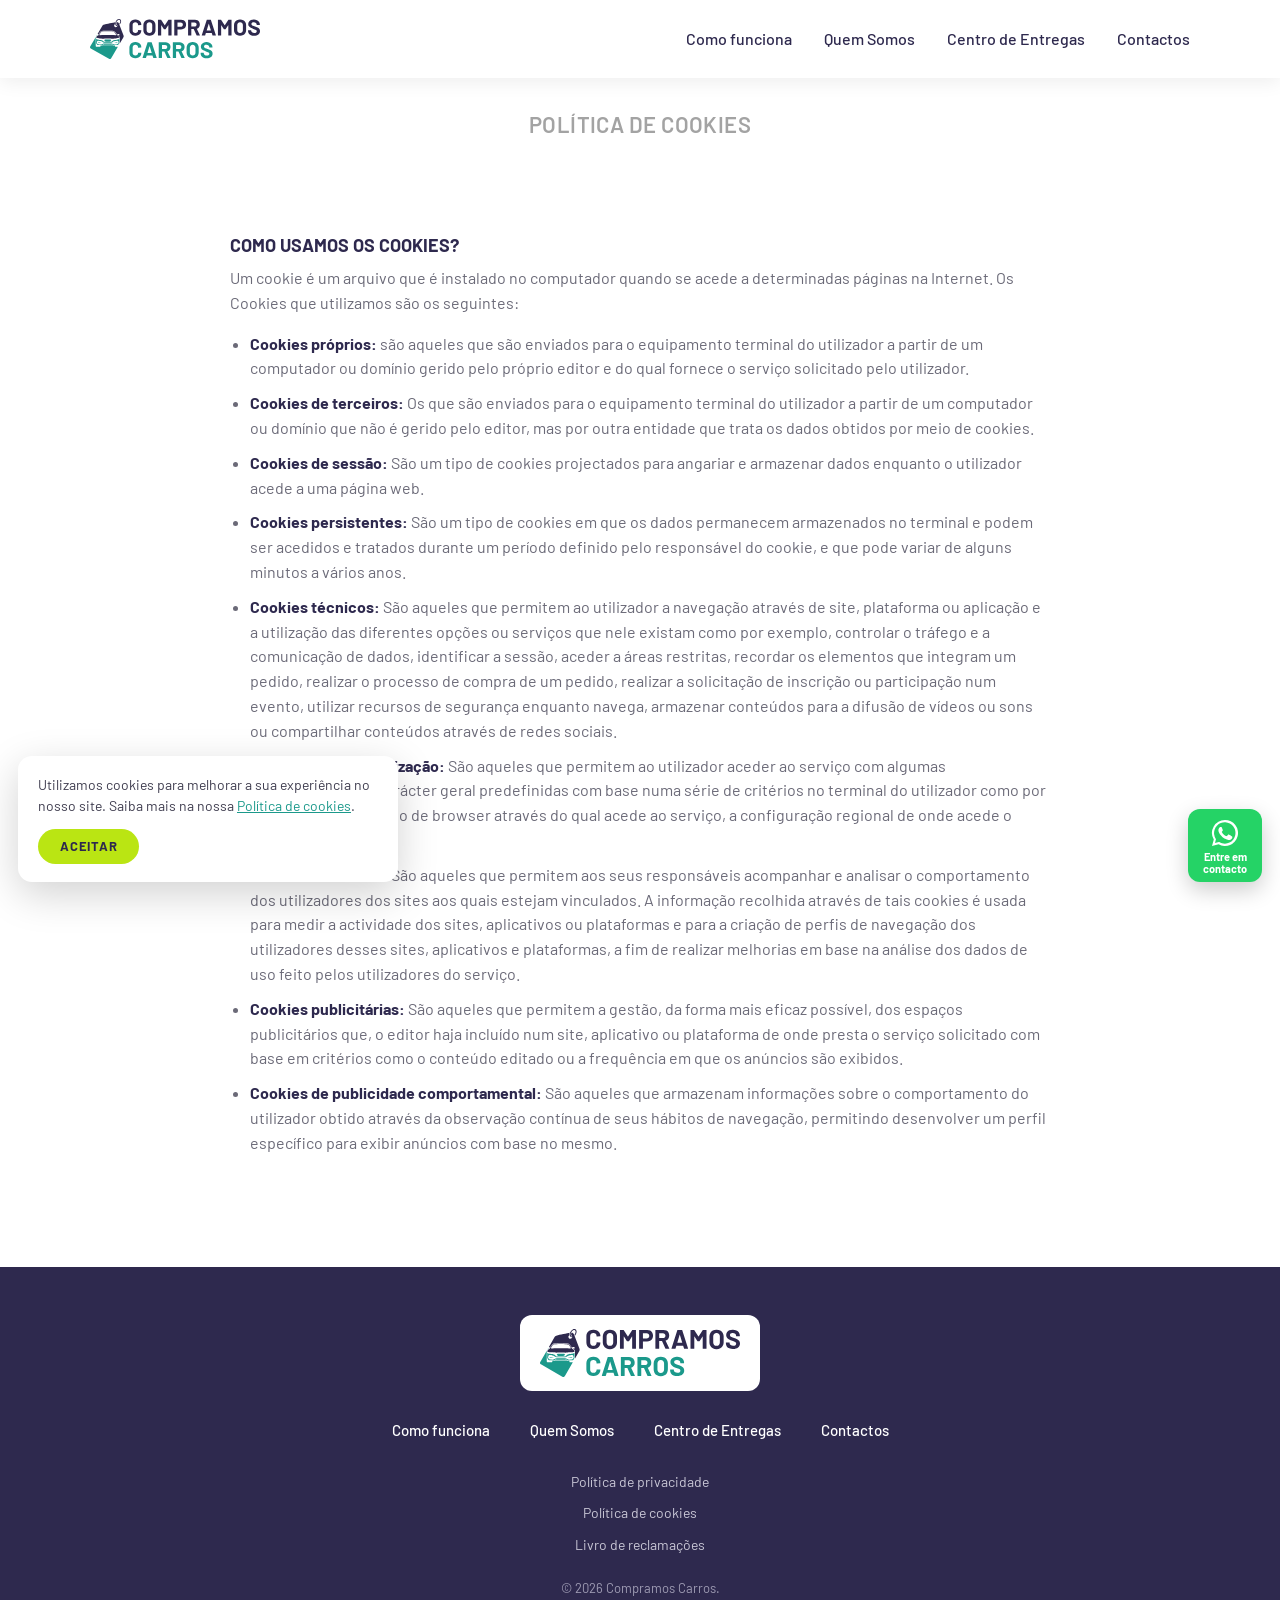
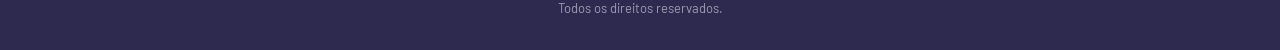
<file: site/politica-de-cookies.html>
<!doctype html>
<html lang="pt-PT">
<head>
<meta charset="utf-8">
<meta name="viewport" content="width=device-width, initial-scale=1">
<title>Política de Cookies - Compramos Carros</title>
<meta name="description" content="Política de Cookies do site Compramos Carros.">
<link rel="canonical" href="https://compramoscarros.pt/politica-de-cookies.html">
<meta property="og:type" content="website">
<meta property="og:title" content="Política de Cookies - Compramos Carros">
<meta property="og:description" content="Política de Cookies do site Compramos Carros.">
<meta property="og:url" content="https://compramoscarros.pt/politica-de-cookies.html">
<meta property="og:image" content="https://compramoscarros.pt/assets/img/quem-somos.jpg">
<meta property="og:locale" content="pt_PT">
<meta name="theme-color" content="#2e294e">
<link rel="icon" href="favicon.svg" type="image/svg+xml">
<link rel="preconnect" href="https://fonts.googleapis.com">
<link rel="preconnect" href="https://fonts.gstatic.com" crossorigin>
<link href="https://fonts.googleapis.com/css2?family=Barlow:wght@400;500;600;700&display=swap" rel="stylesheet">
<link rel="stylesheet" href="assets/css/style.css">
</head>
<body>
<header class="cabecalho">
  <div class="contentor">
    <a class="logo" href="index.html" aria-label="Compramos Carros — página inicial"><img src="assets/img/logo.svg" alt="Compramos Carros" width="170" height="41"></a>
    <button class="menu-botao" type="button" aria-label="Abrir menu" aria-expanded="false" aria-controls="navegacao"><svg viewBox="0 0 24 24" fill="none" stroke="currentColor" stroke-width="1.6" stroke-linecap="round" stroke-linejoin="round" aria-hidden="true" stroke-width="2"><line x1="3" y1="6" x2="21" y2="6"/><line x1="3" y1="12" x2="21" y2="12"/><line x1="3" y1="18" x2="21" y2="18"/></svg></button>
    <nav class="navegacao" id="navegacao" aria-label="Menu principal">
      <ul class="menu"><li><a href="como-funciona.html">Como funciona</a></li><li><a href="quem-somos.html">Quem Somos</a></li><li><a href="centro-de-entregas.html">Centro de Entregas</a></li><li><a href="contactos.html">Contactos</a></li></ul>
    </nav>
  </div>
</header>

<main>
<div class="titulo-pagina"><h1>Política de cookies</h1></div>

<section class="seccao">
  <div class="contentor legal">
    <h2>Como usamos os cookies?</h2>
    <p>Um cookie é um arquivo que é instalado no computador quando se acede a determinadas páginas na Internet. Os Cookies que utilizamos são os seguintes:</p>
    <ul><li><b>Cookies próprios:</b> são aqueles que são enviados para o equipamento terminal do utilizador a partir de um computador ou domínio gerido pelo próprio editor e do qual fornece o serviço solicitado pelo utilizador.</li><li><b>Cookies de terceiros:</b> Os que são enviados para o equipamento terminal do utilizador a partir de um computador ou domínio que não é gerido pelo editor, mas por outra entidade que trata os dados obtidos por meio de cookies.</li><li><b>Cookies de sessão:</b> São um tipo de cookies projectados para angariar e armazenar dados enquanto o utilizador acede a uma página web.</li><li><b>Cookies persistentes:</b> São um tipo de cookies em que os dados permanecem armazenados no terminal e podem ser acedidos e tratados durante um período definido pelo responsável do cookie, e que pode variar de alguns minutos a vários anos.</li><li><b>Cookies técnicos:</b> São aqueles que permitem ao utilizador a navegação através de site, plataforma ou aplicação e a utilização das diferentes opções ou serviços que nele existam como por exemplo, controlar o tráfego e a comunicação de dados, identificar a sessão, aceder a áreas restritas, recordar os elementos que integram um pedido, realizar o processo de compra de um pedido, realizar a solicitação de inscrição ou participação num evento, utilizar recursos de segurança enquanto navega, armazenar conteúdos para a difusão de vídeos ou sons ou compartilhar conteúdos através de redes sociais.</li><li><b>Cookies de personalização:</b> São aqueles que permitem ao utilizador aceder ao serviço com algumas características de carácter geral predefinidas com base numa série de critérios no terminal do utilizador como por exemplo o idioma, tipo de browser através do qual acede ao serviço, a configuração regional de onde acede o serviço, etc.</li><li><b>Cookies de análise:</b> São aqueles que permitem aos seus responsáveis acompanhar e analisar o comportamento dos utilizadores dos sites aos quais estejam vinculados. A informação recolhida através de tais cookies é usada para medir a actividade dos sites, aplicativos ou plataformas e para a criação de perfis de navegação dos utilizadores desses sites, aplicativos e plataformas, a fim de realizar melhorias em base na análise dos dados de uso feito pelos utilizadores do serviço.</li><li><b>Cookies publicitárias:</b> São aqueles que permitem a gestão, da forma mais eficaz possível, dos espaços publicitários que, o editor haja incluído num site, aplicativo ou plataforma de onde presta o serviço solicitado com base em critérios como o conteúdo editado ou a frequência em que os anúncios são exibidos.</li><li><b>Cookies de publicidade comportamental:</b> São aqueles que armazenam informações sobre o comportamento do utilizador obtido através da observação contínua de seus hábitos de navegação, permitindo desenvolver um perfil específico para exibir anúncios com base no mesmo.</li></ul>
  </div>
</section>
</main>

<footer class="rodape">
  <div class="contentor">
    <img class="logo-rodape" src="assets/img/logo.svg" alt="Compramos Carros" width="160" height="38" loading="lazy">
    <ul class="rodape-menu"><li><a href="como-funciona.html">Como funciona</a></li><li><a href="quem-somos.html">Quem Somos</a></li><li><a href="centro-de-entregas.html">Centro de Entregas</a></li><li><a href="contactos.html">Contactos</a></li></ul>
    <ul class="rodape-legal">
      <li><a href="politica-de-privacidade.html">Política de privacidade</a></li>
      <li><a href="politica-de-cookies.html">Política de cookies</a></li>
      <li><a href="https://www.livroreclamacoes.pt/Inicio/" target="_blank" rel="noopener">Livro de reclamações</a></li>
    </ul>
    <p class="copyright">© <span data-ano>2024</span> Compramos Carros.<br>Todos os direitos reservados.</p>
  </div>
</footer>

<a class="whatsapp" href="https://wa.me/351912263717" target="_blank" rel="noopener" aria-label="Entre em contacto por WhatsApp"><svg viewBox="0 0 32 32" fill="currentColor" aria-hidden="true"><path d="M16 3a13 13 0 0 0-11.2 19.6L3 29l6.6-1.7A13 13 0 1 0 16 3zm0 23.7c-2 0-4-.5-5.7-1.6l-.4-.2-3.9 1 1-3.8-.3-.4A10.7 10.7 0 1 1 16 26.7zm5.9-8c-.3-.2-1.9-1-2.2-1.1-.3-.1-.5-.2-.7.2l-1 1.2c-.2.2-.4.2-.7.1-.3-.2-1.4-.5-2.6-1.6-1-.9-1.6-1.9-1.8-2.2-.2-.3 0-.5.1-.7l.5-.6.3-.5c.1-.2 0-.4 0-.6l-1-2.4c-.3-.6-.5-.5-.7-.5h-.6c-.2 0-.6.1-.9.4-.3.3-1.2 1.2-1.2 2.9s1.2 3.4 1.4 3.6c.2.2 2.4 3.7 5.9 5.2.8.4 1.5.6 2 .7.8.3 1.6.2 2.2.1.7-.1 1.9-.8 2.2-1.6.3-.8.3-1.4.2-1.6-.1-.1-.3-.2-.6-.4z"/></svg><span>Entre em contacto</span></a>

<div class="cookies" role="dialog" aria-live="polite" aria-label="Aviso de cookies">
  <p>Utilizamos cookies para melhorar a sua experiência no nosso site. Saiba mais na nossa <a href="politica-de-cookies.html">Política de cookies</a>.</p>
  <button class="botao" type="button">Aceitar</button>
</div>

<script src="assets/js/config.js"></script>
<script src="assets/js/main.js"></script>
</body>
</html>
</file>
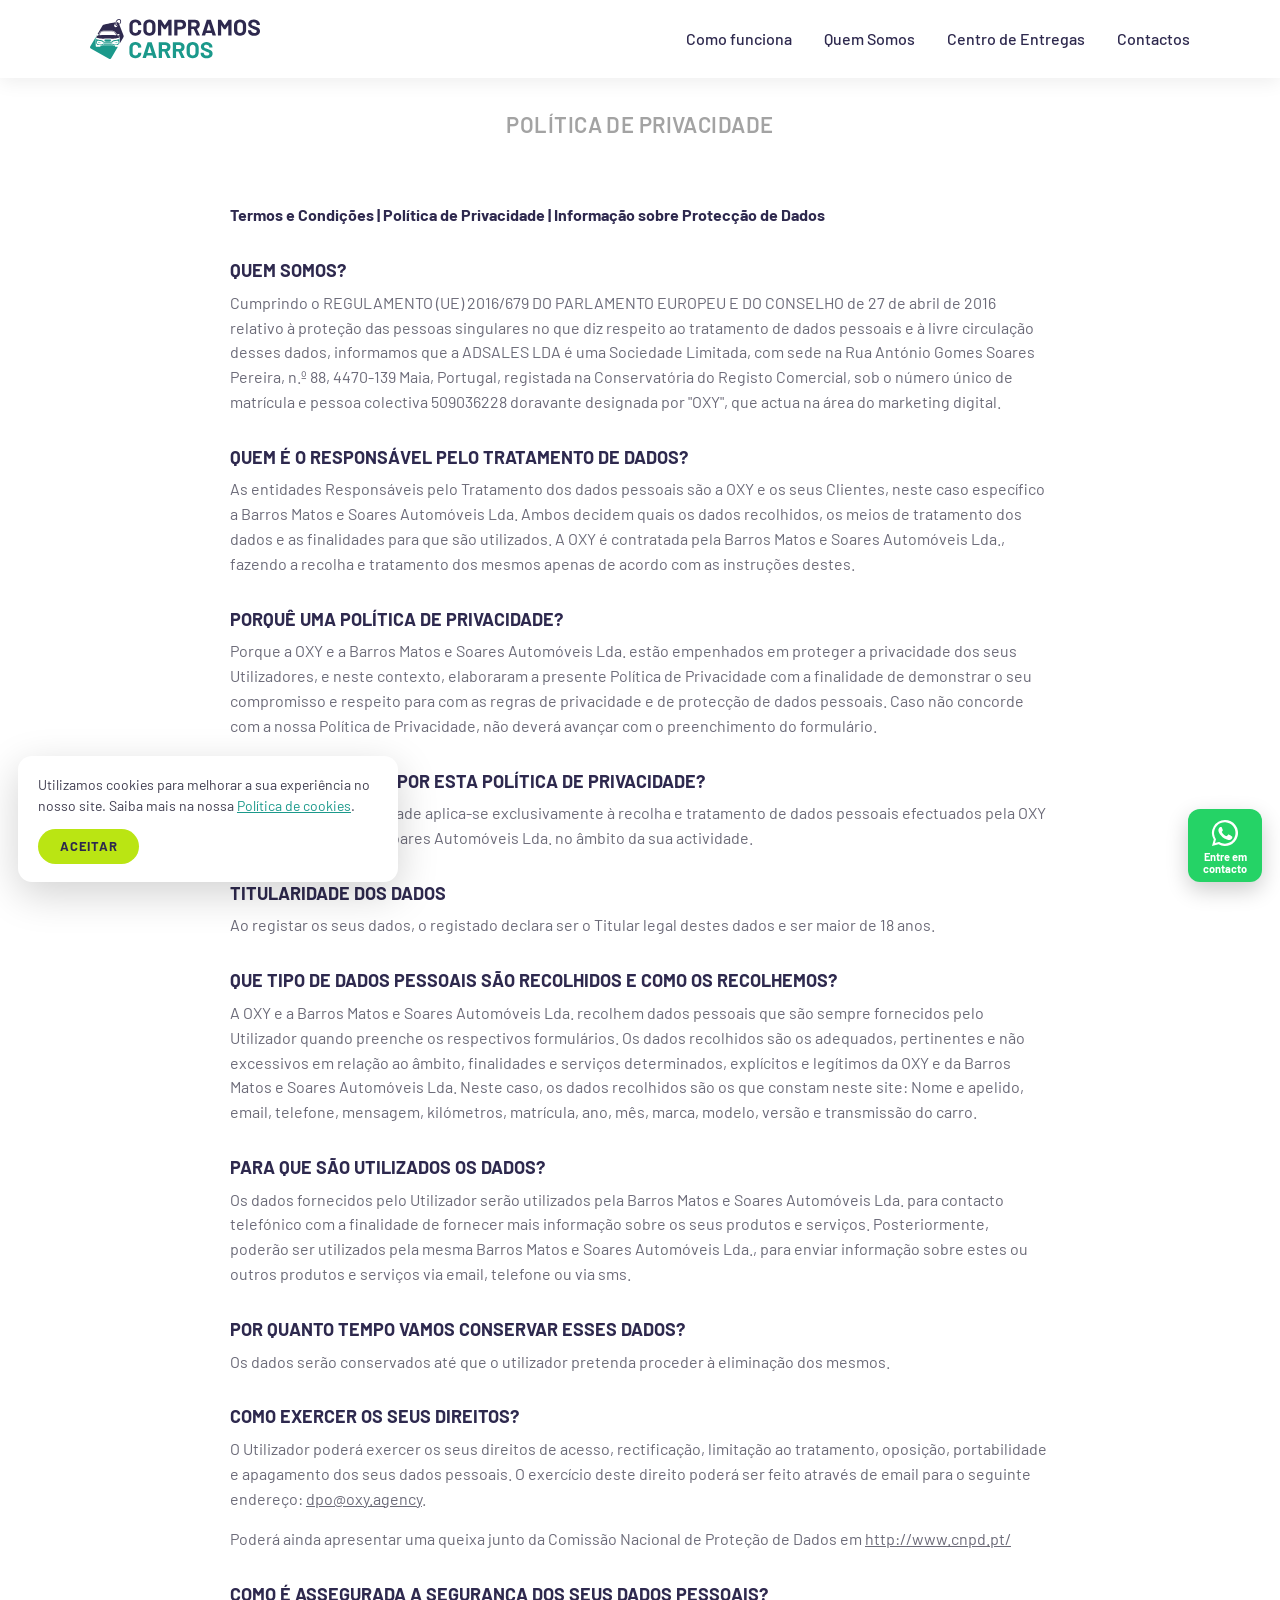
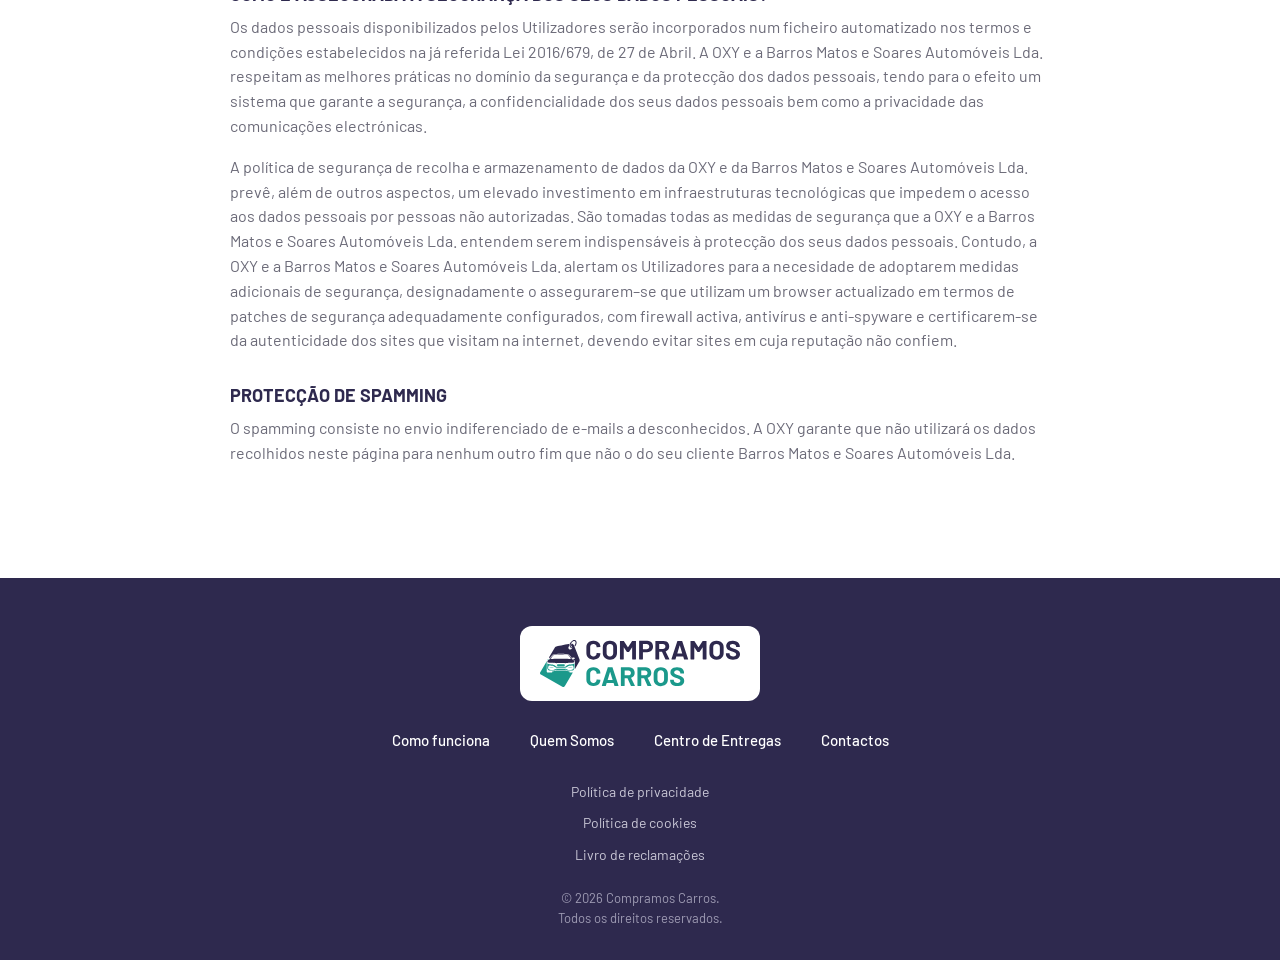
<file: site/politica-de-privacidade.html>
<!doctype html>
<html lang="pt-PT">
<head>
<meta charset="utf-8">
<meta name="viewport" content="width=device-width, initial-scale=1">
<title>Política de Privacidade - Compramos Carros</title>
<meta name="description" content="Política de Privacidade e informação sobre proteção de dados do site Compramos Carros.">
<link rel="canonical" href="https://compramoscarros.pt/politica-de-privacidade.html">
<meta property="og:type" content="website">
<meta property="og:title" content="Política de Privacidade - Compramos Carros">
<meta property="og:description" content="Política de Privacidade e informação sobre proteção de dados do site Compramos Carros.">
<meta property="og:url" content="https://compramoscarros.pt/politica-de-privacidade.html">
<meta property="og:image" content="https://compramoscarros.pt/assets/img/quem-somos.jpg">
<meta property="og:locale" content="pt_PT">
<meta name="theme-color" content="#2e294e">
<link rel="icon" href="favicon.svg" type="image/svg+xml">
<link rel="preconnect" href="https://fonts.googleapis.com">
<link rel="preconnect" href="https://fonts.gstatic.com" crossorigin>
<link href="https://fonts.googleapis.com/css2?family=Barlow:wght@400;500;600;700&display=swap" rel="stylesheet">
<link rel="stylesheet" href="assets/css/style.css">
</head>
<body>
<header class="cabecalho">
  <div class="contentor">
    <a class="logo" href="index.html" aria-label="Compramos Carros — página inicial"><img src="assets/img/logo.svg" alt="Compramos Carros" width="170" height="41"></a>
    <button class="menu-botao" type="button" aria-label="Abrir menu" aria-expanded="false" aria-controls="navegacao"><svg viewBox="0 0 24 24" fill="none" stroke="currentColor" stroke-width="1.6" stroke-linecap="round" stroke-linejoin="round" aria-hidden="true" stroke-width="2"><line x1="3" y1="6" x2="21" y2="6"/><line x1="3" y1="12" x2="21" y2="12"/><line x1="3" y1="18" x2="21" y2="18"/></svg></button>
    <nav class="navegacao" id="navegacao" aria-label="Menu principal">
      <ul class="menu"><li><a href="como-funciona.html">Como funciona</a></li><li><a href="quem-somos.html">Quem Somos</a></li><li><a href="centro-de-entregas.html">Centro de Entregas</a></li><li><a href="contactos.html">Contactos</a></li></ul>
    </nav>
  </div>
</header>

<main>
<div class="titulo-pagina"><h1>Política de privacidade</h1></div>

<section class="seccao">
  <div class="contentor legal">
    <p><b class="destaque-escuro">Termos e Condições | Política de Privacidade | Informação sobre Protecção de Dados</b></p>

    <h2>Quem somos?</h2>
    <p>Cumprindo o REGULAMENTO (UE) 2016/679 DO PARLAMENTO EUROPEU E DO CONSELHO de 27 de abril de 2016 relativo à proteção das pessoas singulares no que diz respeito ao tratamento de dados pessoais e à livre circulação desses dados, informamos que a ADSALES LDA é uma Sociedade Limitada, com sede na Rua António Gomes Soares Pereira, n.º 88, 4470-139 Maia, Portugal, registada na Conservatória do Registo Comercial, sob o número único de matrícula e pessoa colectiva 509036228 doravante designada por "OXY", que actua na área do marketing digital.</p>

    <h2>Quem é o responsável pelo tratamento de dados?</h2>
    <p>As entidades Responsáveis pelo Tratamento dos dados pessoais são a OXY e os seus Clientes, neste caso específico a Barros Matos e Soares Automóveis Lda. Ambos decidem quais os dados recolhidos, os meios de tratamento dos dados e as finalidades para que são utilizados. A OXY é contratada pela Barros Matos e Soares Automóveis Lda., fazendo a recolha e tratamento dos mesmos apenas de acordo com as instruções destes.</p>

    <h2>Porquê uma política de privacidade?</h2>
    <p>Porque a OXY e a Barros Matos e Soares Automóveis Lda. estão empenhados em proteger a privacidade dos seus Utilizadores, e neste contexto, elaboraram a presente Política de Privacidade com a finalidade de demonstrar o seu compromisso e respeito para com as regras de privacidade e de protecção de dados pessoais. Caso não concorde com a nossa Política de Privacidade, não deverá avançar com o preenchimento do formulário.</p>

    <h2>O que é abrangido por esta política de privacidade?</h2>
    <p>Esta Política de Privacidade aplica-se exclusivamente à recolha e tratamento de dados pessoais efectuados pela OXY e pela Barros Matos e Soares Automóveis Lda. no âmbito da sua actividade.</p>

    <h2>Titularidade dos dados</h2>
    <p>Ao registar os seus dados, o registado declara ser o Titular legal destes dados e ser maior de 18 anos.</p>

    <h2>Que tipo de dados pessoais são recolhidos e como os recolhemos?</h2>
    <p>A OXY e a Barros Matos e Soares Automóveis Lda. recolhem dados pessoais que são sempre fornecidos pelo Utilizador quando preenche os respectivos formulários. Os dados recolhidos são os adequados, pertinentes e não excessivos em relação ao âmbito, finalidades e serviços determinados, explícitos e legítimos da OXY e da Barros Matos e Soares Automóveis Lda. Neste caso, os dados recolhidos são os que constam neste site: Nome e apelido, email, telefone, mensagem, kilómetros, matrícula, ano, mês, marca, modelo, versão e transmissão do carro.</p>

    <h2>Para que são utilizados os dados?</h2>
    <p>Os dados fornecidos pelo Utilizador serão utilizados pela Barros Matos e Soares Automóveis Lda. para contacto telefónico com a finalidade de fornecer mais informação sobre os seus produtos e serviços. Posteriormente, poderão ser utilizados pela mesma Barros Matos e Soares Automóveis Lda., para enviar informação sobre estes ou outros produtos e serviços via email, telefone ou via sms.</p>

    <h2>Por quanto tempo vamos conservar esses dados?</h2>
    <p>Os dados serão conservados até que o utilizador pretenda proceder à eliminação dos mesmos.</p>

    <h2>Como exercer os seus direitos?</h2>
    <p>O Utilizador poderá exercer os seus direitos de acesso, rectificação, limitação ao tratamento, oposição, portabilidade e apagamento dos seus dados pessoais. O exercício deste direito poderá ser feito através de email para o seguinte endereço: <a href="mailto:dpo@oxy.agency">dpo@oxy.agency</a>.</p>
    <p>Poderá ainda apresentar uma queixa junto da Comissão Nacional de Proteção de Dados em <a href="http://www.cnpd.pt/" target="_blank" rel="noopener">http://www.cnpd.pt/</a></p>

    <h2>Como é assegurada a segurança dos seus dados pessoais?</h2>
    <p>Os dados pessoais disponibilizados pelos Utilizadores serão incorporados num ficheiro automatizado nos termos e condições estabelecidos na já referida Lei 2016/679, de 27 de Abril. A OXY e a Barros Matos e Soares Automóveis Lda. respeitam as melhores práticas no domínio da segurança e da protecção dos dados pessoais, tendo para o efeito um sistema que garante a segurança, a confidencialidade dos seus dados pessoais bem como a privacidade das comunicações electrónicas.</p>
    <p>A política de segurança de recolha e armazenamento de dados da OXY e da Barros Matos e Soares Automóveis Lda. prevê, além de outros aspectos, um elevado investimento em infraestruturas tecnológicas que impedem o acesso aos dados pessoais por pessoas não autorizadas. São tomadas todas as medidas de segurança que a OXY e a Barros Matos e Soares Automóveis Lda. entendem serem indispensáveis à protecção dos seus dados pessoais. Contudo, a OXY e a Barros Matos e Soares Automóveis Lda. alertam os Utilizadores para a necesidade de adoptarem medidas adicionais de segurança, designadamente o assegurarem–se que utilizam um browser actualizado em termos de patches de segurança adequadamente configurados, com firewall activa, antivírus e anti-spyware e certificarem-se da autenticidade dos sites que visitam na internet, devendo evitar sites em cuja reputação não confiem.</p>

    <h2>Protecção de spamming</h2>
    <p>O spamming consiste no envio indiferenciado de e-mails a desconhecidos. A OXY garante que não utilizará os dados recolhidos neste página para nenhum outro fim que não o do seu cliente Barros Matos e Soares Automóveis Lda.</p>
  </div>
</section>
</main>

<footer class="rodape">
  <div class="contentor">
    <img class="logo-rodape" src="assets/img/logo.svg" alt="Compramos Carros" width="160" height="38" loading="lazy">
    <ul class="rodape-menu"><li><a href="como-funciona.html">Como funciona</a></li><li><a href="quem-somos.html">Quem Somos</a></li><li><a href="centro-de-entregas.html">Centro de Entregas</a></li><li><a href="contactos.html">Contactos</a></li></ul>
    <ul class="rodape-legal">
      <li><a href="politica-de-privacidade.html">Política de privacidade</a></li>
      <li><a href="politica-de-cookies.html">Política de cookies</a></li>
      <li><a href="https://www.livroreclamacoes.pt/Inicio/" target="_blank" rel="noopener">Livro de reclamações</a></li>
    </ul>
    <p class="copyright">© <span data-ano>2024</span> Compramos Carros.<br>Todos os direitos reservados.</p>
  </div>
</footer>

<a class="whatsapp" href="https://wa.me/351912263717" target="_blank" rel="noopener" aria-label="Entre em contacto por WhatsApp"><svg viewBox="0 0 32 32" fill="currentColor" aria-hidden="true"><path d="M16 3a13 13 0 0 0-11.2 19.6L3 29l6.6-1.7A13 13 0 1 0 16 3zm0 23.7c-2 0-4-.5-5.7-1.6l-.4-.2-3.9 1 1-3.8-.3-.4A10.7 10.7 0 1 1 16 26.7zm5.9-8c-.3-.2-1.9-1-2.2-1.1-.3-.1-.5-.2-.7.2l-1 1.2c-.2.2-.4.2-.7.1-.3-.2-1.4-.5-2.6-1.6-1-.9-1.6-1.9-1.8-2.2-.2-.3 0-.5.1-.7l.5-.6.3-.5c.1-.2 0-.4 0-.6l-1-2.4c-.3-.6-.5-.5-.7-.5h-.6c-.2 0-.6.1-.9.4-.3.3-1.2 1.2-1.2 2.9s1.2 3.4 1.4 3.6c.2.2 2.4 3.7 5.9 5.2.8.4 1.5.6 2 .7.8.3 1.6.2 2.2.1.7-.1 1.9-.8 2.2-1.6.3-.8.3-1.4.2-1.6-.1-.1-.3-.2-.6-.4z"/></svg><span>Entre em contacto</span></a>

<div class="cookies" role="dialog" aria-live="polite" aria-label="Aviso de cookies">
  <p>Utilizamos cookies para melhorar a sua experiência no nosso site. Saiba mais na nossa <a href="politica-de-cookies.html">Política de cookies</a>.</p>
  <button class="botao" type="button">Aceitar</button>
</div>

<script src="assets/js/config.js"></script>
<script src="assets/js/main.js"></script>
</body>
</html>
</file>
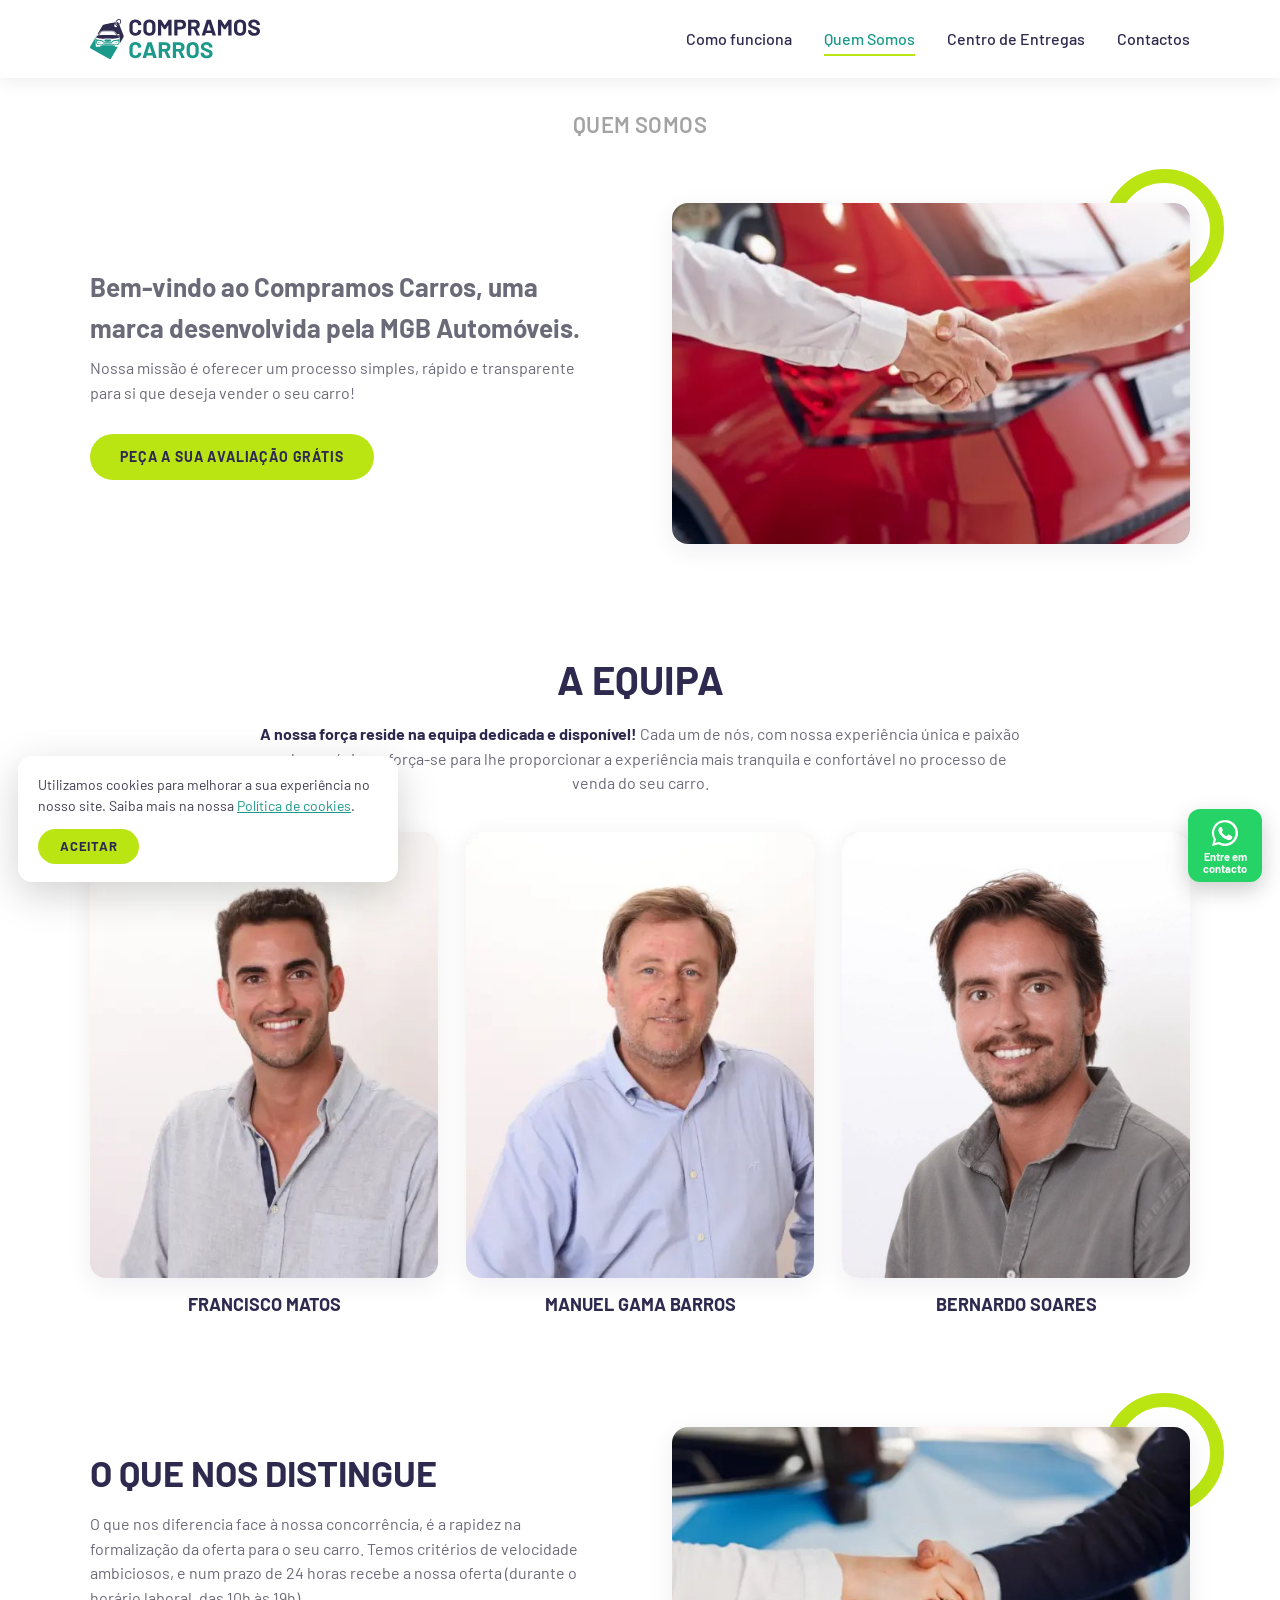
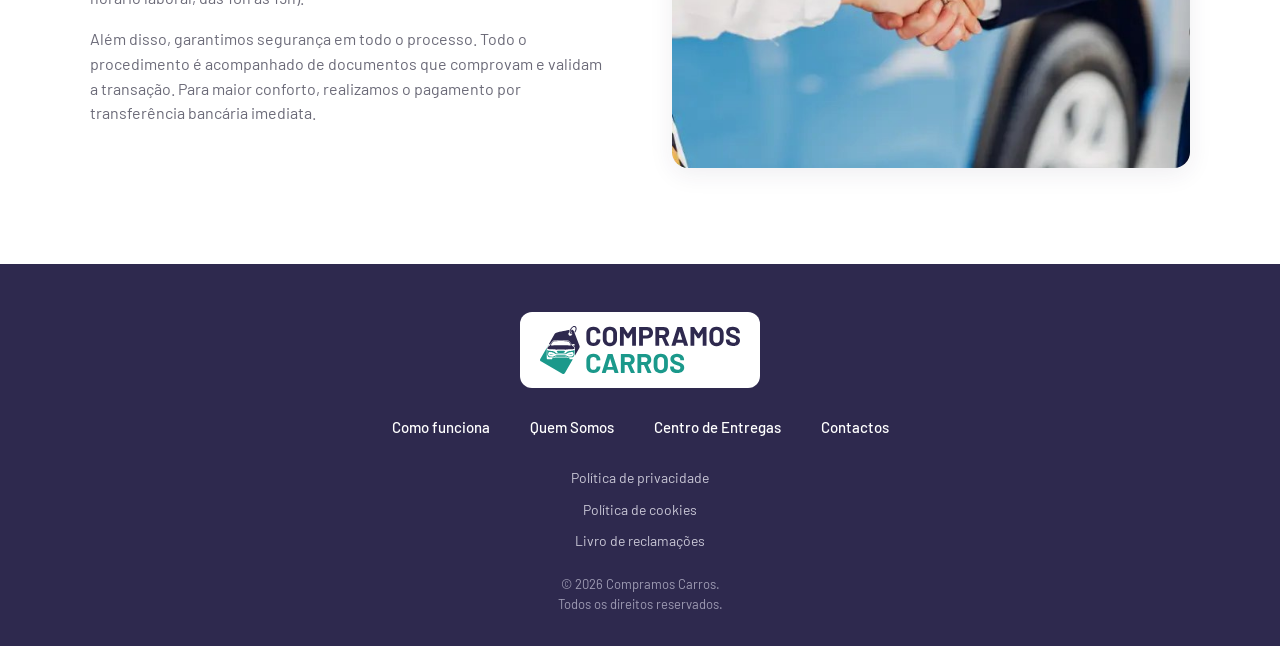
<file: site/quem-somos.html>
<!doctype html>
<html lang="pt-PT">
<head>
<meta charset="utf-8">
<meta name="viewport" content="width=device-width, initial-scale=1">
<title>Quem Somos - Compramos Carros</title>
<meta name="description" content="Bem-vindo ao Compramos Carros, uma marca desenvolvida pela MGB Automóveis. Um processo simples, rápido e transparente para vender o seu carro.">
<link rel="canonical" href="https://compramoscarros.pt/quem-somos.html">
<meta property="og:type" content="website">
<meta property="og:title" content="Quem Somos - Compramos Carros">
<meta property="og:description" content="Bem-vindo ao Compramos Carros, uma marca desenvolvida pela MGB Automóveis. Um processo simples, rápido e transparente para vender o seu carro.">
<meta property="og:url" content="https://compramoscarros.pt/quem-somos.html">
<meta property="og:image" content="https://compramoscarros.pt/assets/img/quem-somos.jpg">
<meta property="og:locale" content="pt_PT">
<meta name="theme-color" content="#2e294e">
<link rel="icon" href="favicon.svg" type="image/svg+xml">
<link rel="preconnect" href="https://fonts.googleapis.com">
<link rel="preconnect" href="https://fonts.gstatic.com" crossorigin>
<link href="https://fonts.googleapis.com/css2?family=Barlow:wght@400;500;600;700&display=swap" rel="stylesheet">
<link rel="stylesheet" href="assets/css/style.css">
</head>
<body>
<header class="cabecalho">
  <div class="contentor">
    <a class="logo" href="index.html" aria-label="Compramos Carros — página inicial"><img src="assets/img/logo.svg" alt="Compramos Carros" width="170" height="41"></a>
    <button class="menu-botao" type="button" aria-label="Abrir menu" aria-expanded="false" aria-controls="navegacao"><svg viewBox="0 0 24 24" fill="none" stroke="currentColor" stroke-width="1.6" stroke-linecap="round" stroke-linejoin="round" aria-hidden="true" stroke-width="2"><line x1="3" y1="6" x2="21" y2="6"/><line x1="3" y1="12" x2="21" y2="12"/><line x1="3" y1="18" x2="21" y2="18"/></svg></button>
    <nav class="navegacao" id="navegacao" aria-label="Menu principal">
      <ul class="menu"><li><a href="como-funciona.html">Como funciona</a></li><li><a href="quem-somos.html" aria-current="page">Quem Somos</a></li><li><a href="centro-de-entregas.html">Centro de Entregas</a></li><li><a href="contactos.html">Contactos</a></li></ul>
    </nav>
  </div>
</header>

<main>
<div class="titulo-pagina"><h1>Quem somos</h1></div>

<section class="seccao">
  <div class="contentor bloco">
    <div>
      <p class="boas-vindas">Bem-vindo ao Compramos Carros, uma marca desenvolvida pela MGB Automóveis.</p>
      <p>Nossa missão é oferecer um processo simples, rápido e transparente para si que deseja vender o seu carro!</p>
      <p class="acao" style="text-align:inherit"><a class="botao" href="index.html#avaliacao">Peça a sua avaliação grátis</a></p>
    </div>
    <div class="bloco-imagem imagem-deco"><img src="assets/img/quem-somos.jpg" alt="Aperto de mão junto a um carro vermelho" width="651" height="428"></div>
  </div>
</section>

<section class="seccao">
  <div class="contentor">
    <h2 class="seccao-titulo">A equipa</h2>
    <p class="introducao"><b class="destaque-escuro">A nossa força reside na equipa dedicada e disponível!</b> Cada um de nós, com nossa experiência única e paixão pelo negócio, esforça-se para lhe proporcionar a experiência mais tranquila e confortável no processo de venda do seu carro.</p>
    <div class="equipa"><div class="membro"><img src="assets/img/equipa-francisco-matos.jpg" alt="Francisco Matos" width="429" height="550" loading="lazy"><h3>Francisco Matos</h3></div><div class="membro"><img src="assets/img/equipa-manuel-gama-barros.jpg" alt="Manuel Gama Barros" width="429" height="550" loading="lazy"><h3>Manuel Gama Barros</h3></div><div class="membro"><img src="assets/img/equipa-bernardo-soares.jpg" alt="Bernardo Soares" width="429" height="550" loading="lazy"><h3>Bernardo Soares</h3></div></div>
  </div>
</section>

<section class="seccao">
  <div class="contentor bloco inverso">
    <div>
      <h2>O que nos distingue</h2>
      <p>O que nos diferencia face à nossa concorrência, é a rapidez na formalização da oferta para o seu carro. Temos critérios de velocidade ambiciosos, e num prazo de 24 horas recebe a nossa oferta (durante o horário laboral, das 10h às 19h).</p>
      <p>Além disso, garantimos segurança em todo o processo. Todo o procedimento é acompanhado de documentos que comprovam e validam a transação. Para maior conforto, realizamos o pagamento por transferência bancária imediata.</p>
    </div>
    <div class="bloco-imagem imagem-deco"><img src="assets/img/quem-somos-distingue.jpg" alt="Aperto de mão junto a um carro azul" width="651" height="428" loading="lazy"></div>
  </div>
</section>
</main>

<footer class="rodape">
  <div class="contentor">
    <img class="logo-rodape" src="assets/img/logo.svg" alt="Compramos Carros" width="160" height="38" loading="lazy">
    <ul class="rodape-menu"><li><a href="como-funciona.html">Como funciona</a></li><li><a href="quem-somos.html">Quem Somos</a></li><li><a href="centro-de-entregas.html">Centro de Entregas</a></li><li><a href="contactos.html">Contactos</a></li></ul>
    <ul class="rodape-legal">
      <li><a href="politica-de-privacidade.html">Política de privacidade</a></li>
      <li><a href="politica-de-cookies.html">Política de cookies</a></li>
      <li><a href="https://www.livroreclamacoes.pt/Inicio/" target="_blank" rel="noopener">Livro de reclamações</a></li>
    </ul>
    <p class="copyright">© <span data-ano>2024</span> Compramos Carros.<br>Todos os direitos reservados.</p>
  </div>
</footer>

<a class="whatsapp" href="https://wa.me/351912263717" target="_blank" rel="noopener" aria-label="Entre em contacto por WhatsApp"><svg viewBox="0 0 32 32" fill="currentColor" aria-hidden="true"><path d="M16 3a13 13 0 0 0-11.2 19.6L3 29l6.6-1.7A13 13 0 1 0 16 3zm0 23.7c-2 0-4-.5-5.7-1.6l-.4-.2-3.9 1 1-3.8-.3-.4A10.7 10.7 0 1 1 16 26.7zm5.9-8c-.3-.2-1.9-1-2.2-1.1-.3-.1-.5-.2-.7.2l-1 1.2c-.2.2-.4.2-.7.1-.3-.2-1.4-.5-2.6-1.6-1-.9-1.6-1.9-1.8-2.2-.2-.3 0-.5.1-.7l.5-.6.3-.5c.1-.2 0-.4 0-.6l-1-2.4c-.3-.6-.5-.5-.7-.5h-.6c-.2 0-.6.1-.9.4-.3.3-1.2 1.2-1.2 2.9s1.2 3.4 1.4 3.6c.2.2 2.4 3.7 5.9 5.2.8.4 1.5.6 2 .7.8.3 1.6.2 2.2.1.7-.1 1.9-.8 2.2-1.6.3-.8.3-1.4.2-1.6-.1-.1-.3-.2-.6-.4z"/></svg><span>Entre em contacto</span></a>

<div class="cookies" role="dialog" aria-live="polite" aria-label="Aviso de cookies">
  <p>Utilizamos cookies para melhorar a sua experiência no nosso site. Saiba mais na nossa <a href="politica-de-cookies.html">Política de cookies</a>.</p>
  <button class="botao" type="button">Aceitar</button>
</div>

<script src="assets/js/config.js"></script>
<script src="assets/js/main.js"></script>
</body>
</html>
</file>
<file: site/assets/css/style.css>
/* Compramos Carros — compramoscarros.pt */

:root {
  --azul: #2e294e;        /* azul-escuro do logotipo */
  --verde: #1b998b;       /* verde do logotipo */
  --lima: #bae513;        /* destaque (círculos, botões) */
  --lima-escuro: #7fa30f;
  --cinza: #a3a3a3;
  --texto: #3f3d4f;
  --texto-suave: #6b6a78;
  --linha: #ececf1;
  --fundo-suave: #f7f8fa;
  --branco: #fff;
  --raio: 16px;
  --sombra: 0 6px 24px rgba(46, 41, 78, .08);
  --largura: 1140px;
}

* { box-sizing: border-box; }
html { scroll-behavior: smooth; }
body {
  margin: 0;
  font-family: "Barlow", system-ui, -apple-system, "Segoe UI", Roboto, sans-serif;
  font-size: 16px;
  line-height: 1.55;
  color: var(--texto);
  background: var(--branco);
  -webkit-font-smoothing: antialiased;
}
img { max-width: 100%; height: auto; display: block; }
main { overflow-x: clip; }
a { color: inherit; }
h1, h2, h3 { font-weight: 700; line-height: 1.15; color: var(--azul); margin: 0 0 .5em; }
p { margin: 0 0 1em; }

.contentor { width: 100%; max-width: var(--largura); margin: 0 auto; padding: 0 20px; }
.estreito { max-width: 820px; }
.centro { text-align: center; }

/* ---------- Cabeçalho ---------- */
.cabecalho {
  position: sticky; top: 0; z-index: 50;
  background: var(--branco);
  box-shadow: 0 4px 18px rgba(0, 0, 0, .07);
}
.cabecalho .contentor { display: flex; align-items: center; justify-content: space-between; min-height: 78px; }
.logo img { width: 170px; height: auto; }
.menu { display: flex; gap: 32px; list-style: none; margin: 0; padding: 0; }
.menu a { text-decoration: none; font-weight: 500; color: var(--azul); padding: 6px 0; border-bottom: 2px solid transparent; transition: border-color .2s, color .2s; }
.menu a:hover, .menu a[aria-current="page"] { color: var(--verde); border-color: var(--lima); }
.menu-botao { display: none; background: none; border: 0; padding: 8px; cursor: pointer; color: var(--azul); }
.menu-botao svg { width: 28px; height: 28px; }

@media (max-width: 860px) {
  .menu-botao { display: block; }
  .navegacao { position: absolute; top: 100%; left: 0; right: 0; background: var(--branco); box-shadow: 0 12px 18px rgba(0, 0, 0, .08); display: none; }
  .navegacao.aberta { display: block; }
  .menu { flex-direction: column; gap: 0; padding: 8px 20px 16px; }
  .menu a { display: block; padding: 12px 0; border-bottom: 1px solid var(--linha); }
}

/* ---------- Títulos de página ---------- */
.titulo-pagina { padding: 34px 0 10px; text-align: center; }
.titulo-pagina h1 { font-size: 22px; color: var(--cinza); letter-spacing: .02em; text-transform: uppercase; font-weight: 600; margin: 0; }

.seccao { padding: 56px 0; }
.seccao-titulo { font-size: clamp(28px, 4vw, 40px); text-transform: uppercase; text-align: center; }
.seccao .introducao { text-align: center; max-width: 760px; margin: 0 auto 1em; color: var(--texto-suave); }
.destaque-escuro { color: var(--azul); font-weight: 700; }

/* ---------- Botões ---------- */
.botao {
  display: inline-block; border: 0; cursor: pointer; text-decoration: none;
  font: 700 14px/1 "Barlow", sans-serif; letter-spacing: .06em; text-transform: uppercase;
  color: var(--azul); background: var(--lima);
  padding: 16px 30px; border-radius: 999px;
  transition: transform .15s, box-shadow .15s, background .15s;
}
.botao:hover { transform: translateY(-1px); box-shadow: 0 8px 20px rgba(186, 229, 19, .35); }
.botao:disabled { opacity: .6; cursor: wait; transform: none; box-shadow: none; }
.botao-secundario { background: var(--verde); color: var(--branco); }
.botao-secundario:hover { box-shadow: 0 8px 20px rgba(27, 153, 139, .3); }
.acao { text-align: center; margin: 28px 0 0; }

/* ---------- Imagens com círculo decorativo ---------- */
.imagem-deco { position: relative; margin: 0 auto; max-width: 640px; }
.imagem-deco::before {
  content: ""; position: absolute; z-index: 0;
  width: 92px; height: 92px; border: 14px solid var(--lima); border-radius: 50%;
  top: -34px; right: -34px;
}
.imagem-deco.esquerda::before { right: auto; left: -34px; top: auto; bottom: -34px; }
.imagem-deco img { position: relative; z-index: 1; border-radius: var(--raio); width: 100%; box-shadow: var(--sombra); }

/* ---------- Página inicial ---------- */
.heroi { padding: 48px 0 64px; background: linear-gradient(180deg, var(--fundo-suave), var(--branco)); position: relative; overflow: hidden; }
.heroi::after {
  content: ""; position: absolute; width: 120px; height: 120px; border: 16px solid var(--lima); border-radius: 50%;
  right: -40px; bottom: 60px; opacity: .9;
}
.heroi .grelha { display: grid; grid-template-columns: 1fr 1.05fr; gap: 48px; align-items: start; }
.heroi h1 { font-size: clamp(30px, 4.4vw, 46px); color: var(--cinza); text-transform: uppercase; margin-bottom: 18px; }
.heroi h1 .lima { color: var(--lima-escuro); }
.heroi .subtitulo { font-size: 20px; color: var(--cinza); margin-bottom: 28px; }
.heroi .subtitulo b { color: var(--lima-escuro); }
.marque { font-size: clamp(26px, 3.2vw, 34px); color: var(--lima-escuro); text-transform: uppercase; margin: 0; }
.marque-sub { font-weight: 700; color: var(--cinza); text-transform: uppercase; font-size: 15px; letter-spacing: .02em; }
.seta { color: var(--lima-escuro); margin: 24px 0 0; width: 34px; height: 34px; animation: saltar 2s infinite; }
@keyframes saltar { 0%, 100% { transform: translateY(0); } 50% { transform: translateY(6px); } }

@media (max-width: 900px) {
  .heroi .grelha { grid-template-columns: 1fr; gap: 24px; }
  .heroi .seta { margin-left: auto; margin-right: auto; }
  .heroi .texto { text-align: center; }
}

/* ---------- Formulários ---------- */
.cartao-formulario { background: var(--branco); border-radius: 20px; box-shadow: 0 14px 40px rgba(46, 41, 78, .10); padding: 32px 28px; position: relative; z-index: 1; }
.cartao-formulario h2 { font-size: 18px; text-transform: uppercase; text-align: center; margin-bottom: 22px; }
.campo { display: flex; align-items: center; gap: 12px; margin-bottom: 14px; }
.campo > svg { flex: 0 0 22px; width: 22px; height: 22px; color: var(--verde); }
.campo input, .campo select, .campo textarea {
  flex: 1; min-width: 0; width: 100%;
  font: 500 15px "Barlow", sans-serif; color: var(--azul);
  background: var(--branco); border: 1px solid var(--linha); border-radius: 8px;
  padding: 13px 14px; box-shadow: 0 2px 6px rgba(0, 0, 0, .03);
  transition: border-color .15s, box-shadow .15s;
}
.campo select { appearance: none; -webkit-appearance: none; padding-right: 40px; cursor: pointer;
  background-image: url("data:image/svg+xml,%3Csvg xmlns='http://www.w3.org/2000/svg' width='14' height='14' viewBox='0 0 24 24' fill='none' stroke='%231b998b' stroke-width='2.5' stroke-linecap='round' stroke-linejoin='round'%3E%3Cpolyline points='6 9 12 15 18 9'/%3E%3C/svg%3E");
  background-repeat: no-repeat; background-position: right 14px center; }
.campo select:invalid { color: #8a8996; }
.campo input::placeholder, .campo textarea::placeholder { color: #8a8996; }
.campo input:focus, .campo select:focus, .campo textarea:focus { outline: none; border-color: var(--verde); box-shadow: 0 0 0 3px rgba(27, 153, 139, .15); }
.campo.vertical { flex-direction: column; align-items: stretch; gap: 6px; }
.campo.vertical label { font-weight: 500; color: var(--azul); }
.campo textarea { min-height: 140px; resize: vertical; }
.aviso-dados { font-size: 12.5px; color: var(--texto-suave); margin: 18px 0 4px; line-height: 1.5; }
.aviso-dados a { color: var(--azul); }
.formulario-acao { text-align: center; margin-top: 22px; }
.mensagem-form { margin-top: 16px; padding: 14px 16px; border-radius: 10px; font-weight: 500; display: none; }
.mensagem-form.sucesso { display: block; background: #e7f6f3; color: #11695f; }
.mensagem-form.erro { display: block; background: #fdecec; color: #a12727; }
.armadilha { position: absolute !important; left: -9999px !important; width: 1px; height: 1px; overflow: hidden; }

/* ---------- Processo simplificado ---------- */
.processo .grelha { display: grid; grid-template-columns: 1fr 1fr; gap: 56px; align-items: center; }
.processo .seccao-titulo { margin-bottom: 36px; }
.passo { text-align: center; margin-bottom: 34px; }
.passo img, .criterio img, .info img { margin: 0 auto 14px; width: 64px; height: auto; }
.passo h3 { font-size: 20px; text-transform: uppercase; margin-bottom: 6px; }
.passo p { margin: 0; color: var(--texto-suave); }
@media (max-width: 900px) { .processo .grelha { grid-template-columns: 1fr; } }

/* ---------- Blocos de texto + imagem ---------- */
.bloco { display: grid; grid-template-columns: 1fr 1fr; gap: 64px; align-items: center; }
.bloco.inverso .bloco-imagem { order: 2; }
.bloco h2 { font-size: clamp(26px, 3.4vw, 36px); text-transform: uppercase; }
.bloco p { color: var(--texto-suave); }
.bloco p b, .bloco p strong { color: var(--azul); }
@media (max-width: 900px) {
  .bloco { grid-template-columns: 1fr; gap: 40px; text-align: center; }
  .bloco.inverso .bloco-imagem { order: 0; }
}

/* ---------- Critérios ---------- */
.criterios { display: grid; grid-template-columns: repeat(5, 1fr); gap: 34px 20px; margin: 40px 0 34px; }
.criterio { text-align: center; }
.criterio h3 { font-size: 15.5px; line-height: 1.3; margin: 0; }
@media (max-width: 960px) { .criterios { grid-template-columns: repeat(3, 1fr); } }
@media (max-width: 560px) { .criterios { grid-template-columns: repeat(2, 1fr); } }
.nota { text-align: center; color: var(--texto-suave); max-width: 820px; margin: 0 auto 1em; font-size: 15px; }

/* ---------- Quem somos ---------- */
.boas-vindas { font-size: clamp(20px, 2.4vw, 26px); color: var(--azul); font-weight: 700; margin-bottom: 8px; }
.equipa { display: grid; grid-template-columns: repeat(3, 1fr); gap: 28px; margin-top: 36px; }
.membro { text-align: center; }
.membro img { border-radius: var(--raio); width: 100%; aspect-ratio: 429 / 550; object-fit: cover; box-shadow: var(--sombra); margin-bottom: 16px; }
.membro h3 { font-size: 18px; text-transform: uppercase; margin: 0; }
@media (max-width: 760px) { .equipa { grid-template-columns: 1fr; max-width: 360px; margin-left: auto; margin-right: auto; } }

/* ---------- Centro de entregas / contactos ---------- */
.infos { display: grid; grid-template-columns: repeat(3, 1fr); gap: 32px; margin: 40px 0; text-align: center; }
.info p { margin: 0; }
.info b { color: var(--azul); display: block; font-size: 17px; margin-bottom: 4px; }
@media (max-width: 760px) { .infos { grid-template-columns: 1fr; } }
.mapa { border-radius: var(--raio); overflow: hidden; box-shadow: var(--sombra); background: var(--fundo-suave); }
.mapa iframe { display: block; width: 100%; height: 420px; border: 0; }
.mapa-ligacao { text-align: center; margin-top: 12px; font-size: 15px; }
.mapa-ligacao a { color: #e0523a; }

.contactos-grelha { display: grid; grid-template-columns: 1.1fr 1fr; gap: 48px; align-items: start; margin-top: 32px; }
@media (max-width: 900px) { .contactos-grelha { grid-template-columns: 1fr; } }
.lista-contactos { list-style: none; padding: 0; margin: 20px 0 0; }
.lista-contactos li { display: flex; gap: 12px; align-items: flex-start; margin-bottom: 16px; font-size: 15px; }
.lista-contactos svg { flex: 0 0 22px; width: 22px; height: 22px; color: var(--verde); margin-top: 1px; }
.lista-contactos b { color: var(--azul); }

/* ---------- Textos legais ---------- */
.legal { max-width: 860px; margin: 0 auto; }
.legal h2 { font-size: 18px; text-transform: uppercase; margin: 32px 0 10px; }
.legal p, .legal li { color: var(--texto-suave); }
.legal ul { padding-left: 20px; }
.legal li { margin-bottom: 10px; }
.legal li b { color: var(--azul); }

/* ---------- Rodapé ---------- */
.rodape { background: var(--azul); color: #c9c7d6; padding: 48px 0 32px; text-align: center; font-size: 14px; margin-top: 40px; }
.rodape .logo-rodape { width: 200px; margin: 0 auto 28px; background: var(--branco); padding: 14px 20px; border-radius: 12px; box-sizing: content-box; }
.rodape-menu { display: flex; justify-content: center; flex-wrap: wrap; gap: 12px 40px; list-style: none; margin: 0 0 28px; padding: 0; }
.rodape-menu a { text-decoration: none; color: var(--branco); font-weight: 500; font-size: 15px; }
.rodape-menu a:hover { color: var(--lima); }
.rodape-legal { list-style: none; padding: 0; margin: 0 0 22px; display: flex; flex-direction: column; gap: 10px; }
.rodape-legal a { text-decoration: none; color: #c9c7d6; }
.rodape-legal a:hover { color: var(--lima); }
.copyright { margin: 0; font-size: 13px; color: #9e9bb3; }

/* ---------- WhatsApp e cookies ---------- */
.whatsapp {
  position: fixed; right: 18px; bottom: 18px; z-index: 60;
  display: flex; flex-direction: column; align-items: center; gap: 2px;
  background: #25d366; color: var(--branco); text-decoration: none;
  border-radius: 12px; padding: 8px 8px 6px; width: 74px;
  font: 700 11px/1.15 "Barlow", sans-serif; text-align: center;
  box-shadow: 0 8px 22px rgba(0, 0, 0, .2); transition: transform .15s;
}
.whatsapp:hover { transform: translateY(-2px); }
.whatsapp svg { width: 32px; height: 32px; }

.cookies {
  position: fixed; left: 18px; bottom: 18px; z-index: 70; max-width: 380px;
  background: var(--branco); border-radius: 14px; box-shadow: 0 12px 40px rgba(0, 0, 0, .18);
  padding: 18px 20px; font-size: 14px; display: none;
}
.cookies.visivel { display: block; }
.cookies p { margin: 0 0 12px; }
.cookies a { color: var(--verde); }
.cookies .botao { padding: 11px 22px; font-size: 13px; }
@media (max-width: 560px) { .cookies { right: 100px; left: 12px; bottom: 12px; } }
</file>
